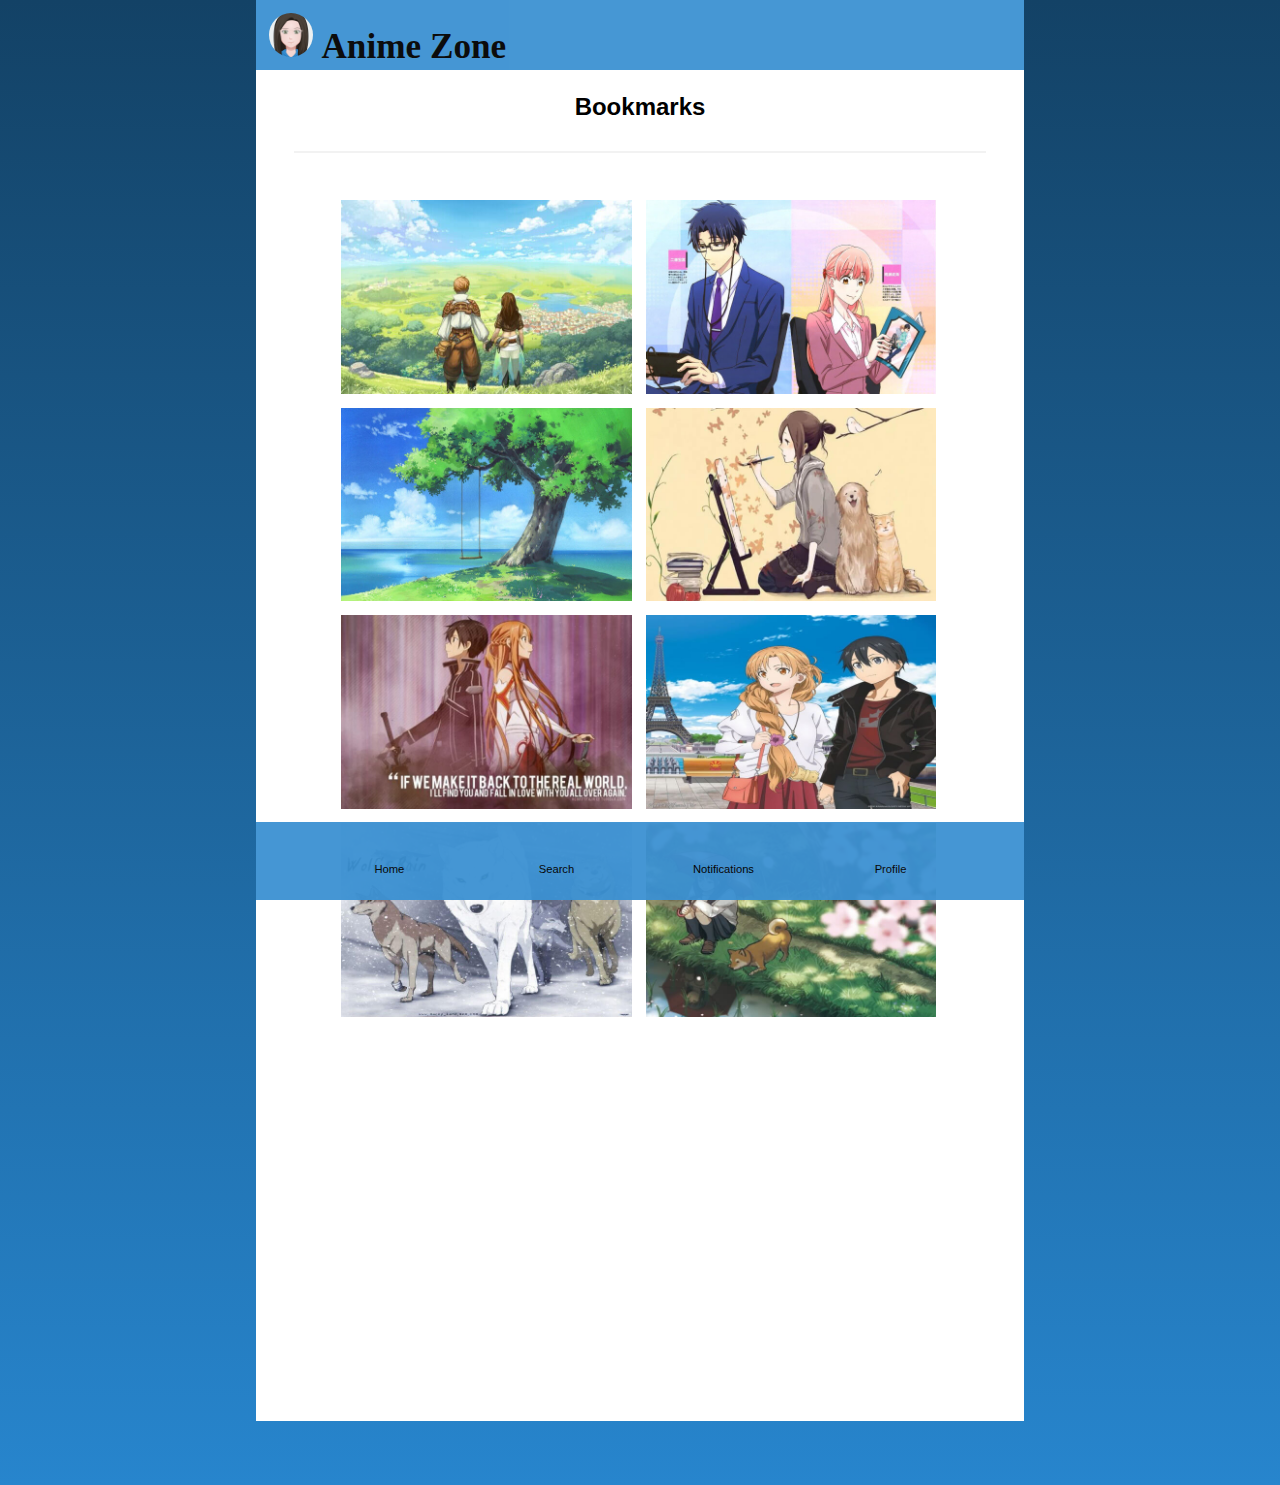
<file: bookmark.html>
<!DOCTYPE html>
<html lang="en" dir="ltr">
  <head>
    <meta charset="utf-8" />
    <title>Anime Zone</title>
    <meta name="viewport" content="width=device-width, initial-scale=1">
    <meta name="Bookmark page" content="Users can bookmark content for later.">
    <!--Address Bar Theme Color-->
    <meta name="theme-color" content="#2785CD" />
    <link rel="stylesheet" type="text/css" href="styles/main.css">
    <link rel="stylesheet" type="text/css" href="styles/lightbox.css">
    <link rel="manifest" href="/manifest.json">
    <!--Favicon-->
    <link rel="shortcut icon" type="image/png" href="images/sitelogo.png">
    <!--Roboto and Oswald web fonts via Google Fonts-->
    <link href="https://fonts.googleapis.com/css?family=Oswald:700|Roboto&display=swap" rel="stylesheet">
    <!--Font Awesome Icons kit code link-->
    <script src="https://kit.fontawesome.com/be64fca70a.js" crossorigin="anonymous"></script>
  </head>
  <!--Bookmark body section-->
  <body>
      <div id="wrapper">
        <!--Bookmark header section-->
        <header>
          <a href="index.html" aria-label="Site logo">
            <img id="logo" src="images/sitelogo.png" alt="Home"></a>
          <h1>Anime Zone</h1>
        </header>
        <!--Bookmark saved content-->
        <main id="bookmarkPage">
          <h2 class="book">Bookmarks</h2>
          <hr>
          <!--Image grid on Bookmark page-->
          <div class="bookmark">
            <div class="bookColumn">
              <a href="images/couple.jpg" aria-label="Anime couple" data-lightbox="bookmarkImgs" data-title="Anime Couple">
                <img src="images/couple.jpg" alt="Anime couple">
              </a>
              <a href="images/otaku.jpg" aria-label="Wotakoi" data-lightbox="bookmarkImgs" data-title="Wotakoi: Love Is Hard for Otaku">
                <img src="images/otaku.jpg" alt="Wotakoi: Love Is Hard for Otaku">
              </a>
              <a href="images/tree.jpg" aria-label="Tree next to water" data-lightbox="bookmarkImgs" data-title="Tree">
                <img src="images/tree.jpg" alt="Tree next to water">
              </a>
              <a href="images/girl_art.jpg" aria-label="Girl with pets" data-lightbox="bookmarkImgs" data-title="Girl with Pets">
                <img src="images/girl_art.jpg" alt="Anime girl with pets">
              </a>
              <a href="images/asuna_kirito.jpg" aria-label="Asuna and Kirito" data-lightbox="bookmarkImgs" data-title="Asuna and Kirito">
                <img src="images/asuna_kirito.jpg" alt="Asuna and Kirito">
              </a>
              <a href="images/asuna_kirito2.jpg" aria-label="Asuna and Kirito in Paris" data-lightbox="bookmarkImgs" data-title="Asuna and Kirito in Paris">
                <img src="images/asuna_kirito2.jpg" alt="Asuna and Kirito in Paris">
              </a>
              <a href="images/wolfrain.jpg" aria-label="Wolf's Rain" data-lightbox="bookmarkImgs" data-title="Wolf's Rain">
                <img src="images/wolfrain.jpg" alt="Wolf's Rain">
              </a>
              <a href="images/girlwithdog.jpg" aria-label="Girl with dog" data-lightbox="bookmarkImgs" data-title="Girl with Dog">
                <img src="images/girlwithdog.jpg" alt="Girl with dog">
              </a>
              <!--Video element-->
              <div class="iframe-container">
                <iframe class="bookVideo" src="https://www.youtube.com/embed/2vn5AhBs11A"
            allow="accelerometer; autoplay; encrypted-media; gyroscope; picture-in-picture"></iframe>
              </div>
            </div>
          </div>
        </main>
        <!--Icon navigation menu on Bookmark page-->
        <ul>
          <li><a class="navBtn" href="index.html"><i class="fas fa-home fa-lg"></i><br>Home</a></li>
          <li><a class="navBtn" href="search.html"><i class="fas fa-search fa-lg"></i><br>Search</a></li>
          <li><a class="navBtn" href="notifications.html"><i class="far fa-bell fa-lg"></i><br>Notifications</a></li>
          <li><a class="navBtn" href="profile1.html"><i class="far fa-user fa-lg"></i><br>Profile</a></li>
        </ul>
      </div>
    <!--External lightbox script file-->
    <script src="scripts/lightbox-plus-jquery.js"></script>
  </body>
</html>
</file>
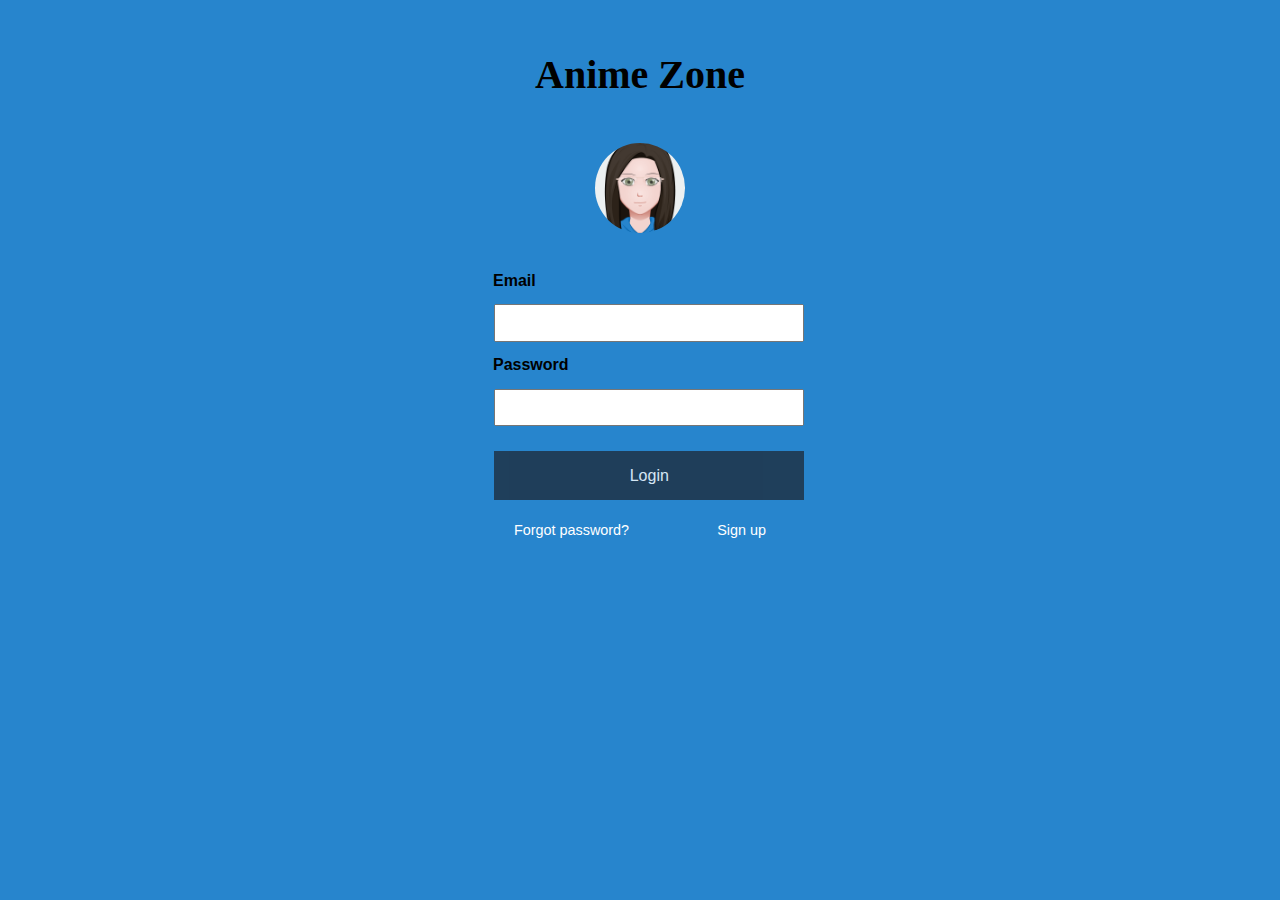
<file: login.html>
<!DOCTYPE html>
<html lang="en" dir="ltr">
  <head>
    <meta charset="utf-8" />
    <title>Anime Zone</title>
    <meta name="viewport" content="width=device-width, initial-scale=1">
    <meta name="Login page" content="Sign up for a free user account on Anime Zone.">
    <link rel="stylesheet" type="text/css" href="styles/main.css">
    <link rel="manifest" href="/manifest.json">
    <!--Favicon-->
    <link rel="shortcut icon" type="image/png" href="images/sitelogo.png">
    <!--Roboto and Oswald web fonts via Google Fonts-->
    <link href="https://fonts.googleapis.com/css?family=Oswald:700|Roboto&display=swap" rel="stylesheet">
  </head>
  <!--Header Section within Body-->
  <body class="logIn">
  <div id="wrap">
  <header>
  </header>
  <!--Login Page Title and logo-->
  <main>
      <div id="log">
        <h2 class="login-title">Anime Zone</h2>
          <img id="logo1" src="images/sitelogo.png" alt="Home">
        <!--Login Page Form-->
        <form method="get" class="loginForm" action="index.html">
          <label for="myEmail">Email</label>
          <input type="email" name="myEmail" id="myEmail" required>
          <label for="myPass">Password</label>
          <input type="password" name="myPass" id="myPass" required>
          <input type="submit" value="Login">
          <a href="#" class="login-btn1" aria-label="Forgot password?">Forgot password?</a>
          <a href="#" class="login-btn2" aria-label="Sign up">Sign up</a>
        </form>
      </div>
    </main>
    </div>
  </body>
</html>
</file>
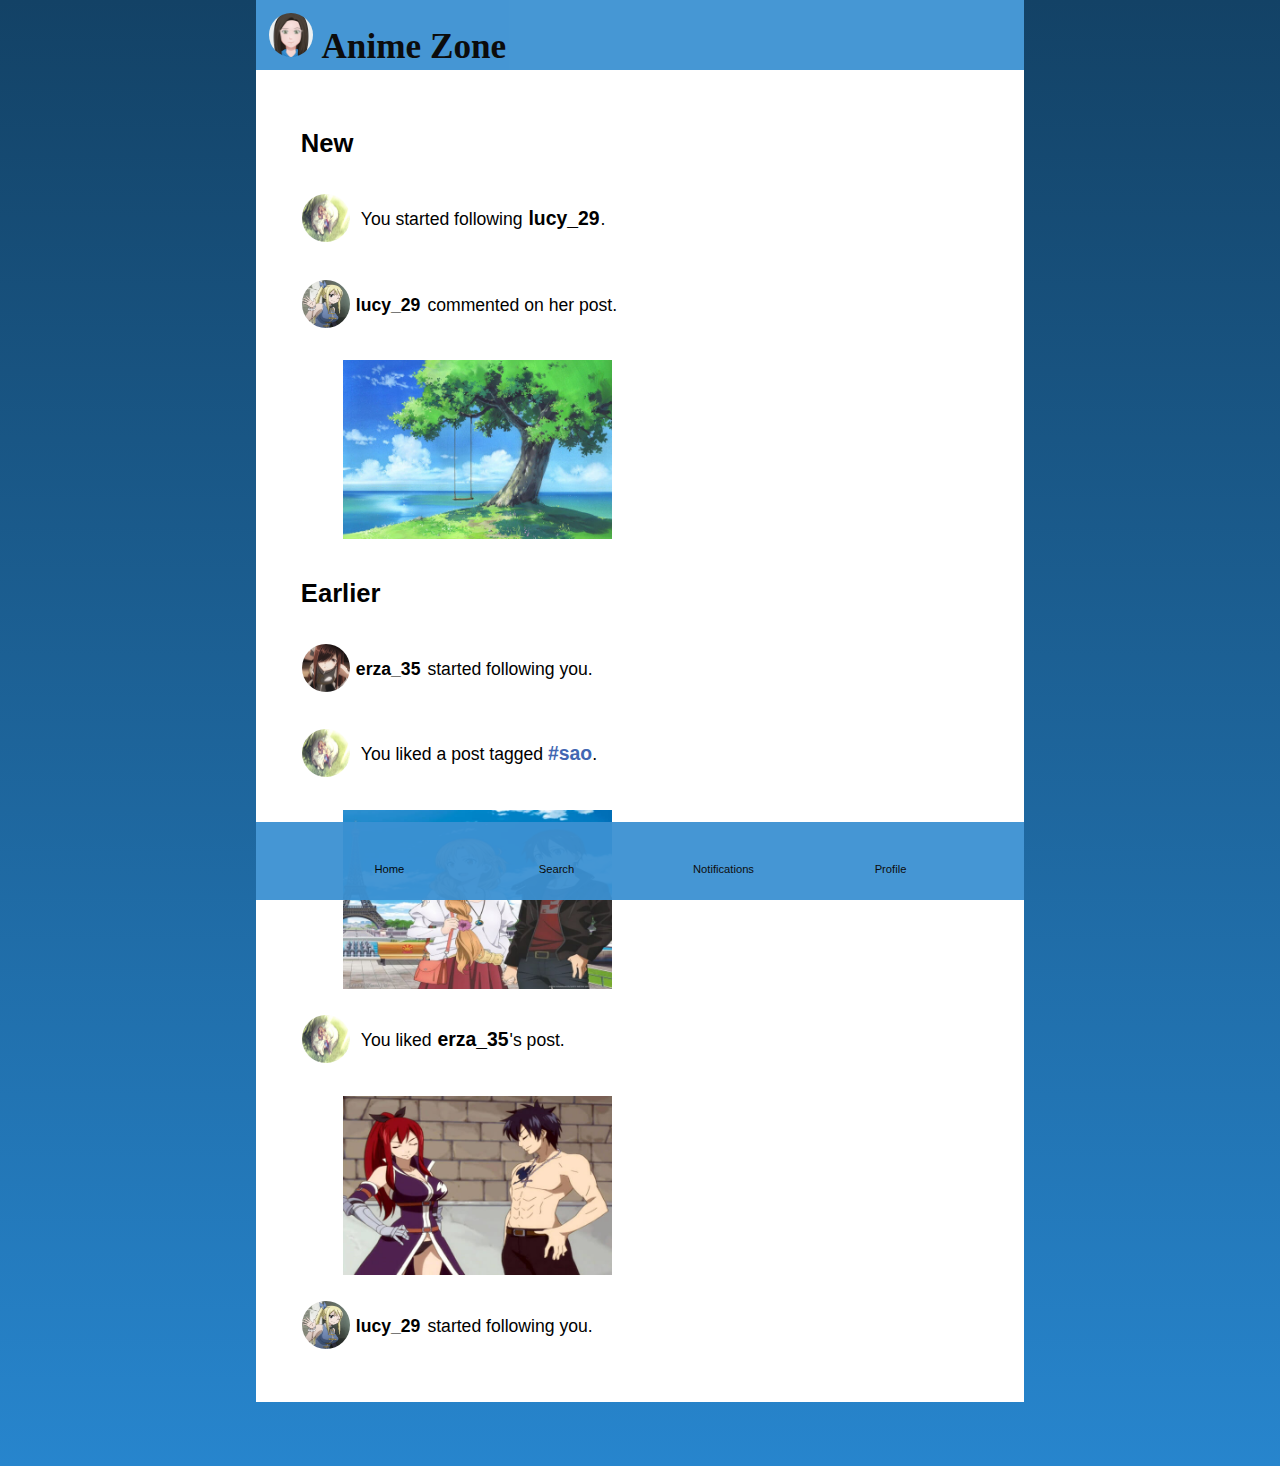
<file: notifications.html>
<!DOCTYPE html>
<html lang="en" dir="ltr">
  <head>
    <meta charset="utf-8" />
    <title>Anime Zone</title>
    <meta name="viewport" content="width=device-width, initial-scale=1">
    <meta name="Notifications page" content="Notifications for user activity.">
    <!--Address Bar Theme Color-->
    <meta name="theme-color" content="#2785CD" />
    <link rel="stylesheet" type="text/css" href="styles/main.css">
    <link rel="manifest" href="/manifest.json">
    <!--Favicon-->
    <link rel="shortcut icon" type="image/png" href="images/sitelogo.png">
    <!--Roboto and Oswald web fonts via Google Fonts-->
    <link href="https://fonts.googleapis.com/css?family=Oswald:700|Roboto&display=swap" rel="stylesheet">
    <!--Font Awesome Icons kit code link-->
    <script src="https://kit.fontawesome.com/be64fca70a.js" crossorigin="anonymous"></script>
  </head>
  <!--Notifications page body section-->
  <body>
      <div id="wrapper">
        <!--Notifications page header section-->
        <header>
          <a href="index.html" aria-label="Site logo">
            <img id="logo" src="images/sitelogo.png" alt="Home"></a>
          <h1>Anime Zone</h1>
        </header>
        <!--Notifications page for user activity-->
        <main id="notifyPage">
          <!--New user activity-->
          <h2>New</h2><br>
          <a href="profile1.html" aria-label="anime_mama">
            <img class="avatarNotif" src="images/wolfgirl.jpg" alt="user anime_mama"></a>
          <p>You started following <a href="profile3.html" class="avtrLink">lucy_29</a>.</p>
          <br>
          <a href="profile3.html" aria-label="lucy_29">
            <img class="avatarNotif" src="images/lucy.jpg" alt="user lucy_29"></a>
          <a href="profile3.html" class="avtrLink" aria-label="lucy_29">lucy_29</a><p>commented on her post.</p>
          <br>
          <a href="profile3.html" aria-label="Tree">
            <img class="profileImgs" src="images/tree.jpg" alt="Tree"></a>
          <br>
          <!--Earlier user activity-->
          <h2>Earlier</h2><br>
          <a href="profile2.html" aria-label="erza_35">
            <img class="avatarNotif" src="images/erza.jpg" alt="user erza_35"></a>
          <a href="profile2.html" class="avtrLink" aria-label="erza_35">erza_35 </a><p>started following you.</p><br>
          <a href="profile1.html" aria-label="anime_mama">
            <img class="avatarNotif" src="images/wolfgirl.jpg" alt="user anime_mama"></a>
          <p>You liked a post tagged <a href="search.html" class="hashLink" aria-label="Hashtag sao">#sao</a>.</p><br>
          <a href="profile1.html" aria-label="anime_mama">
            <img class="profileImgs" src="images/asuna_kirito2.jpg" alt="Sword Art
            Online anime"></a>
          <br>
          <a href="profile1.html" aria-label="anime_mama">
           <img class="avatarNotif" src="images/wolfgirl.jpg" alt="user anime_mama"></a>
          <p>You liked <a href="profile2.html" class="avtrLink" aria-label="erza_35">erza_35</a>'s post.</p>
          <br>
          <a href="profile2.html" aria-label="erza_35">
            <img class="profileImgs" src="images/erza_gray.jpg" alt="Erza and Gray"></a>
          <br>
          <a href="profile3.html" aria-label="lucy_29">
            <img class="avatarNotif" src="images/lucy.jpg" alt="Lucy"></a>
          <a href="profile3.html" class="avtrLink" aria-label="lucy_29">lucy_29</a><p>started following you.</p>
        </main>
          <!--Icon navigation menu on notifications page-->
          <ul>
            <li><a class="navBtn" href="index.html"><i class="fas fa-home fa-lg"></i><br>Home</a></li>
            <li><a class="navBtn" href="search.html"><i class="fas fa-search fa-lg"></i><br>Search</a></li>
            <li><a class="navBtn" href="notifications.html"><i class="fas fa-bell fa-lg"></i><br>Notifications</a></li>
            <li><a class="navBtn" href="profile1.html"><i class="far fa-user fa-lg"></i><br>Profile</a></li>
          </ul>
      </div>
  </body>
</html>
</file>
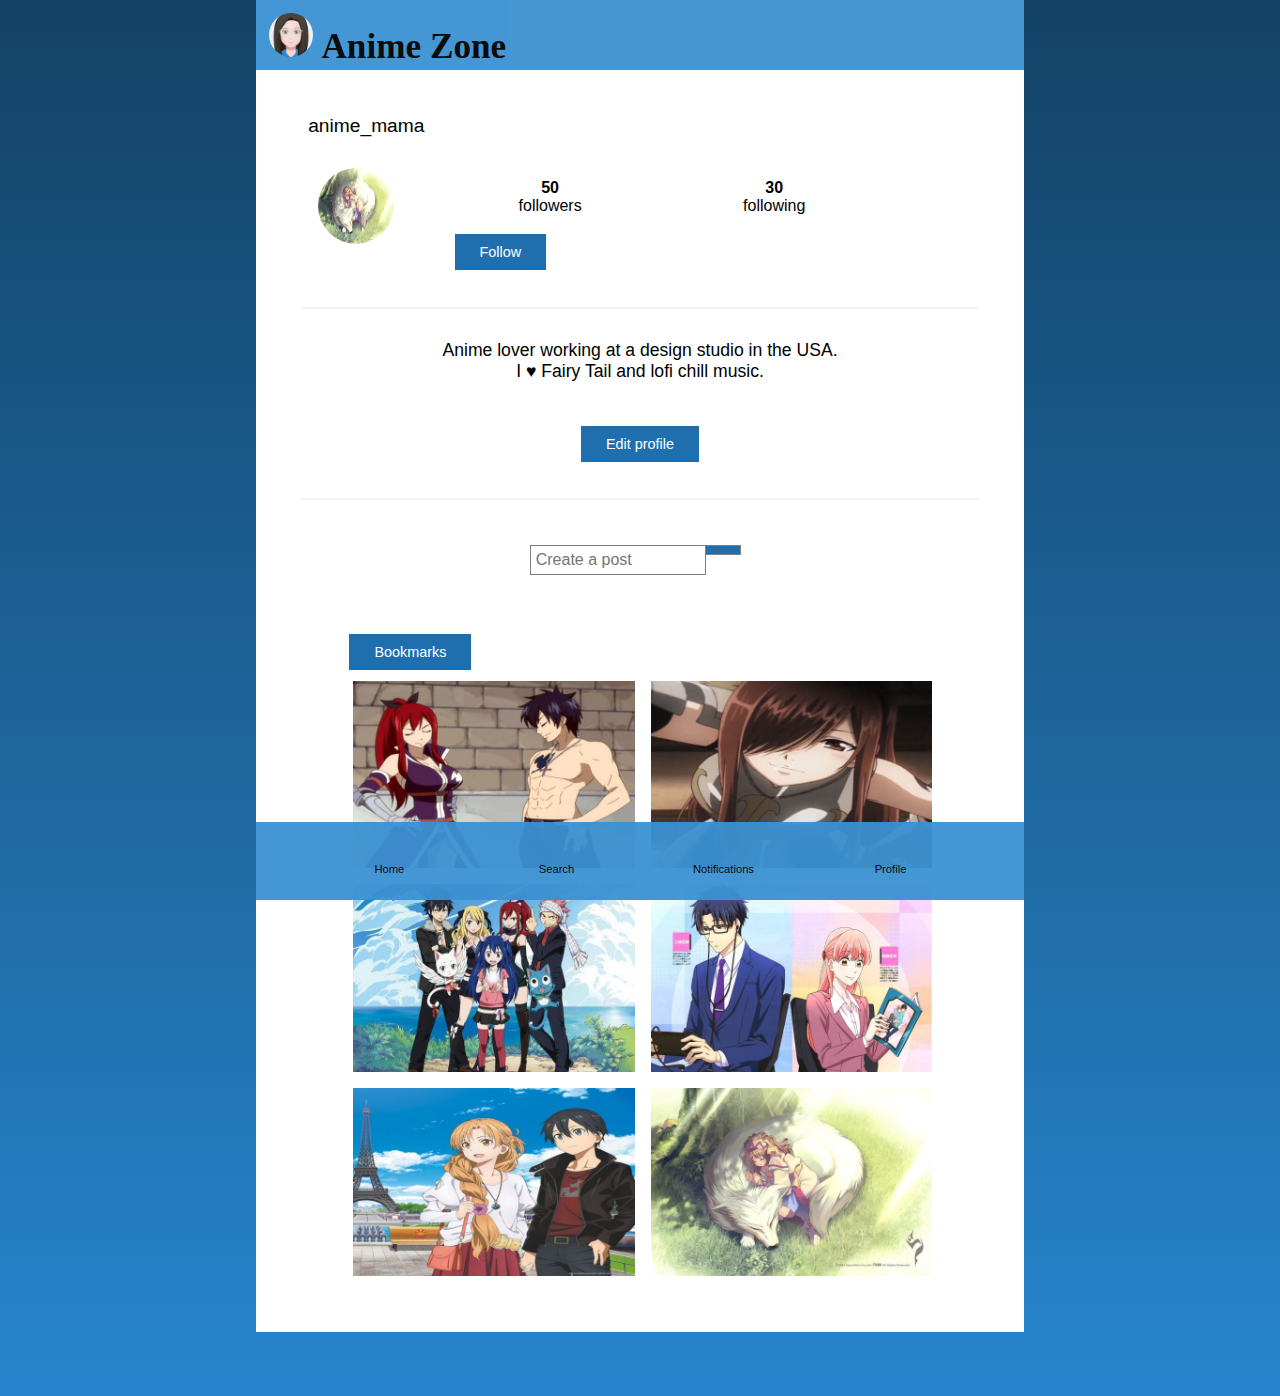
<file: profile1.html>
<!DOCTYPE html>
<html lang="en" dir="ltr">
  <head>
    <meta charset="utf-8" />
    <title>Anime Zone</title>
    <meta name="viewport" content="width=device-width, initial-scale=1">
    <meta name="Profile 1" content="anime_mama's profile page on Anime Zone.">
    <!--Address Bar Theme Color-->
    <meta name="theme-color" content="#2785CD" />
    <link rel="stylesheet" type="text/css" href="styles/main.css">
    <link rel="stylesheet" type="text/css" href="styles/lightbox.css">
    <link rel="manifest" href="/manifest.json">
    <!--Favicon-->
    <link rel="shortcut icon" type="image/png" href="images/sitelogo.png">
    <!--Roboto and Oswald web fonts via Google Fonts-->
    <link href="https://fonts.googleapis.com/css?family=Oswald:700|Roboto&display=swap" rel="stylesheet">
    <!--Font Awesome Icons kit code link-->
    <script src="https://kit.fontawesome.com/be64fca70a.js" crossorigin="anonymous"></script>
  </head>
  <!--Profile 1 page body section-->
  <body>
      <div id="wrapper">
    <!--Profile 1 page header section-->
    <header>
      <a href="index.html" aria-label="Site logo">
        <img id="logo" src="images/sitelogo.png" alt="Home"></a>
        <h1>Anime Zone</h1>
    </header>
    <!--Profile 1 user content-->
    <main id="profilePage">
      <p class="profileP">anime_mama</p><br>
      <img src="images/wolfgirl.jpg" alt="user anime_mama" class="profilePic">
      <p class="follow"><strong>50</strong><br>followers</p>
      <p class="follow"><strong>30</strong><br>following</p>
      <a href="profile1.html" class="followMe" aria-label="Follow">Follow</a>
      <hr>
      <!--Profile 1 short bio and edit profile button-->
      <p class="bio">Anime lover working at a design studio in the USA.<br>I &hearts; Fairy Tail and lofi chill music.</p><br>
      <a href="settings1.html" class="editProfile" aria-label="Edit profile">Edit profile</a><br>
      <hr>
      <!--Create a post via profile page-->
      <div class="myPost">
        <form method="get" class="btnForm" action="profile1.html">
          <input type="text" placeholder="Create a post">
          <button type="submit"><i aria-hidden="true" class="fas fa-plus-circle"></i></button>
        </form>
      </div><br>
      <!--Button to Bookmark page-->
      <a href="bookmark.html" class="bookmark" aria-label="Bookmark">Bookmarks</a>
      <!--Image grid on profile 1 page-->
      <div class="profileGrid">
        <div class="profileColumn">
          <a href="images/erza_gray.jpg" aria-label="Erza and Gray" data-lightbox="profileImgs" data-title="Erza and Gray">
            <img src="images/erza_gray.jpg" alt="Erza and Gray">
          </a>
          <a href="images/erza.jpg" aria-label="Erza" data-lightbox="profileImgs" data-title="Erza">
            <img src="images/erza.jpg" alt="Erza">
          </a>
          <a href="images/fairytail.jpg" aria-label="Fairy Tail" data-lightbox="profileImgs" data-title="Fairy Tail">
            <img src="images/fairytail.jpg" alt="Fairy Tail">
          </a>
          <a href="images/otaku.jpg" aria-label="Wotakoi anime" data-lightbox="profileImgs" data-title="Wotakoi: Love Is Hard for Otaku">
            <img src="images/otaku.jpg" alt="Wotakoi: Love Is Hard for Otaku">
          </a>
          <a href="images/asuna_kirito2.jpg" aria-label="Asuna and Kirito" data-lightbox="profileImgs" data-title="Asuna and Kirito">
            <img src="images/asuna_kirito2.jpg" alt="Asuna and Kirito">
          </a>
          <a href="images/wolfgirl.jpg" aria-label="Wolf girl" data-lightbox="profileImgs" data-title="Wolf Girl">
            <img src="images/wolfgirl.jpg" alt="Wolf girl">
          </a>
        </div>
      </div>
    </main>
    <!--Icon navigation menu on Profile 1 page-->
      <ul>
        <li><a class="navBtn" href="index.html"><i class="fas fa-home fa-lg"></i><br>Home</a></li>
        <li><a class="navBtn" href="search.html"><i class="fas fa-search fa-lg"></i><br>Search</a></li>
        <li><a class="navBtn" href="notifications.html"><i class="far fa-bell fa-lg"></i><br>Notifications</a></li>
        <li><a class="navBtn" href="profile1.html"><i class="fas fa-user fa-lg"></i><br>Profile</a></li>
      </ul>
    </div>
    <!--External lightbox script file-->
    <script src="scripts/lightbox-plus-jquery.js"></script>
  </body>
</html>
</file>
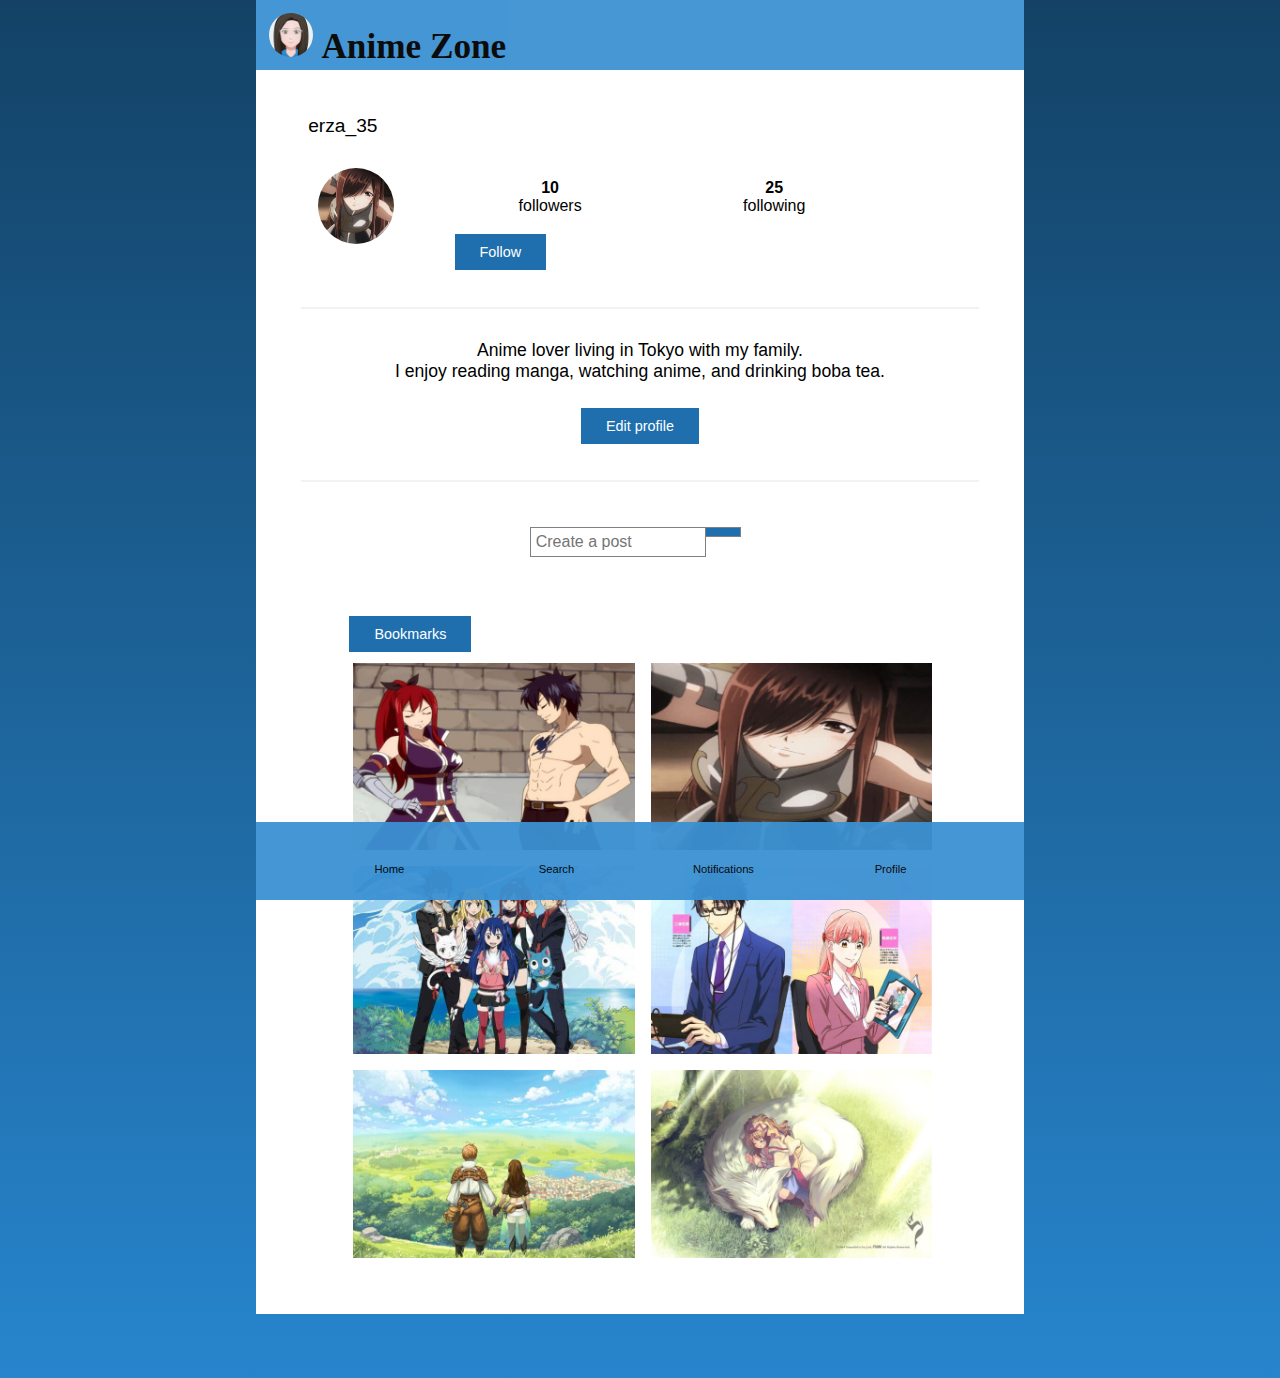
<file: profile2.html>
<!DOCTYPE html>
<html lang="en">
  <head>
    <meta charset="utf-8" />
    <title>Anime Zone</title>
    <meta name="viewport" content="width=device-width, initial-scale=1">
    <meta name="Profile 2" content="erza_35's profile page on Anime Zone.">
    <!--Address Bar Theme Color-->
    <meta name="theme-color" content="#2785CD" />
    <link rel="stylesheet" type="text/css" href="styles/main.css">
    <link rel="stylesheet" type="text/css" href="styles/lightbox.css">
    <link rel="manifest" href="/manifest.json">
    <!--Favicon-->
    <link rel="shortcut icon" type="image/png" href="images/sitelogo.png">
    <!--Roboto and Oswald web fonts via Google Fonts-->
    <link href="https://fonts.googleapis.com/css?family=Oswald:700|Roboto&display=swap" rel="stylesheet">
    <!--Font Awesome Icons kit code link-->
    <script src="https://kit.fontawesome.com/be64fca70a.js" crossorigin="anonymous"></script>
  </head>
  <!--Profile 2 page body section-->
  <body>
      <div id="wrapper">
        <!--Profile 2 page header section-->
        <header>
          <a href="index.html" aria-label="Site logo">
            <img id="logo" src="images/sitelogo.png" alt="Home"></a>
          <h1>Anime Zone</h1>
        </header>
        <!--Profile 2 user content-->
        <main id="profilePage">
          <p class="profileP">erza_35</p><br>
          <img src="images/erza.jpg" alt="user erza_35" class="profilePic">
          <p class="follow"><strong>10</strong><br>followers</p>
          <p class="follow"><strong>25</strong><br>following</p>
          <a href="profile2.html" class="followMe" aria-label="Follow">Follow</a>
          <hr>
          <!--Profile 2 short bio and edit profile button-->
          <p class="bio">Anime lover living in Tokyo with my family.<br>
            I enjoy reading manga, watching anime,
            and drinking boba tea.</p>
          <a href="settings2.html" class="editProfile" aria-label="Edit profile">Edit profile</a>
          <hr>
          <!--Create a new post via profile page 2-->
          <div class="myPost">
            <form method="get" class="btnForm">
              <input type="text" placeholder="Create a post">
              <button type="submit"><i aria-hidden="true" class="fas fa-plus-circle"></i></button>
            </form>
          </div><br>
          <!--Button to Bookmark page-->
          <a href="bookmark.html" class="bookmark" aria-label="Bookmark">Bookmarks</a>
          <!--Image grid on profile 2 page-->
          <div class="profileGrid">
            <div class="profileColumn">
              <a href="images/erza_gray.jpg" aria-label="Erza and Gray" data-lightbox="profileImgs" data-title="Erza and Gray">
                <img src="images/erza_gray.jpg" alt="Erza and Gray">
              </a>
              <a href="images/erza.jpg" aria-label="Erza" data-lightbox="profileImgs" data-title="Erza">
                <img src="images/erza.jpg" alt="Erza">
              </a>
              <a href="images/fairytail.jpg" aria-label="Fairy Tail" data-lightbox="profileImgs" data-title="Fairy Tail">
                <img src="images/fairytail.jpg" alt="Fairy Tail">
              </a>
              <a href="images/otaku.jpg" aria-label="Wotokoi" data-lightbox="profileImgs" data-title="Wotakoi: Love Is Hard for Otaku">
                <img src="images/otaku.jpg" alt="Wotakoi: Love Is Hard for Otaku">
              </a>
              <a href="images/couple.jpg" aria-label="Anime couple" data-lightbox="profileImgs" data-title="Anime Couple">
                <img src="images/couple.jpg" alt="Anime couple">
              </a>
              <a href="images/wolfgirl.jpg" aria-label="Wolf girl" data-lightbox="profileImgs" data-title="Wolf Girl">
                <img src="images/wolfgirl.jpg" alt="Wolf girl">
              </a>
            </div>
          </div>
        </main>
        <!--Icon navigation menu on Profile 2 page-->
        <ul>
          <li><a class="navBtn" href="index.html"><i class="fas fa-home fa-lg"></i><br>Home</a></li>
          <li><a class="navBtn" href="search.html"><i class="fas fa-search fa-lg"></i><br>Search</a></li>
          <li><a class="navBtn" href="notifications.html"><i class="far fa-bell fa-lg"></i><br>Notifications</a></li>
          <li><a class="navBtn" href="profile1.html"><i class="fas fa-user fa-lg"></i><br>Profile</a></li>
        </ul>
      </div>
    <!--External lightbox script file-->
    <script src="scripts/lightbox-plus-jquery.js"></script>
  </body>
</html>
</file>
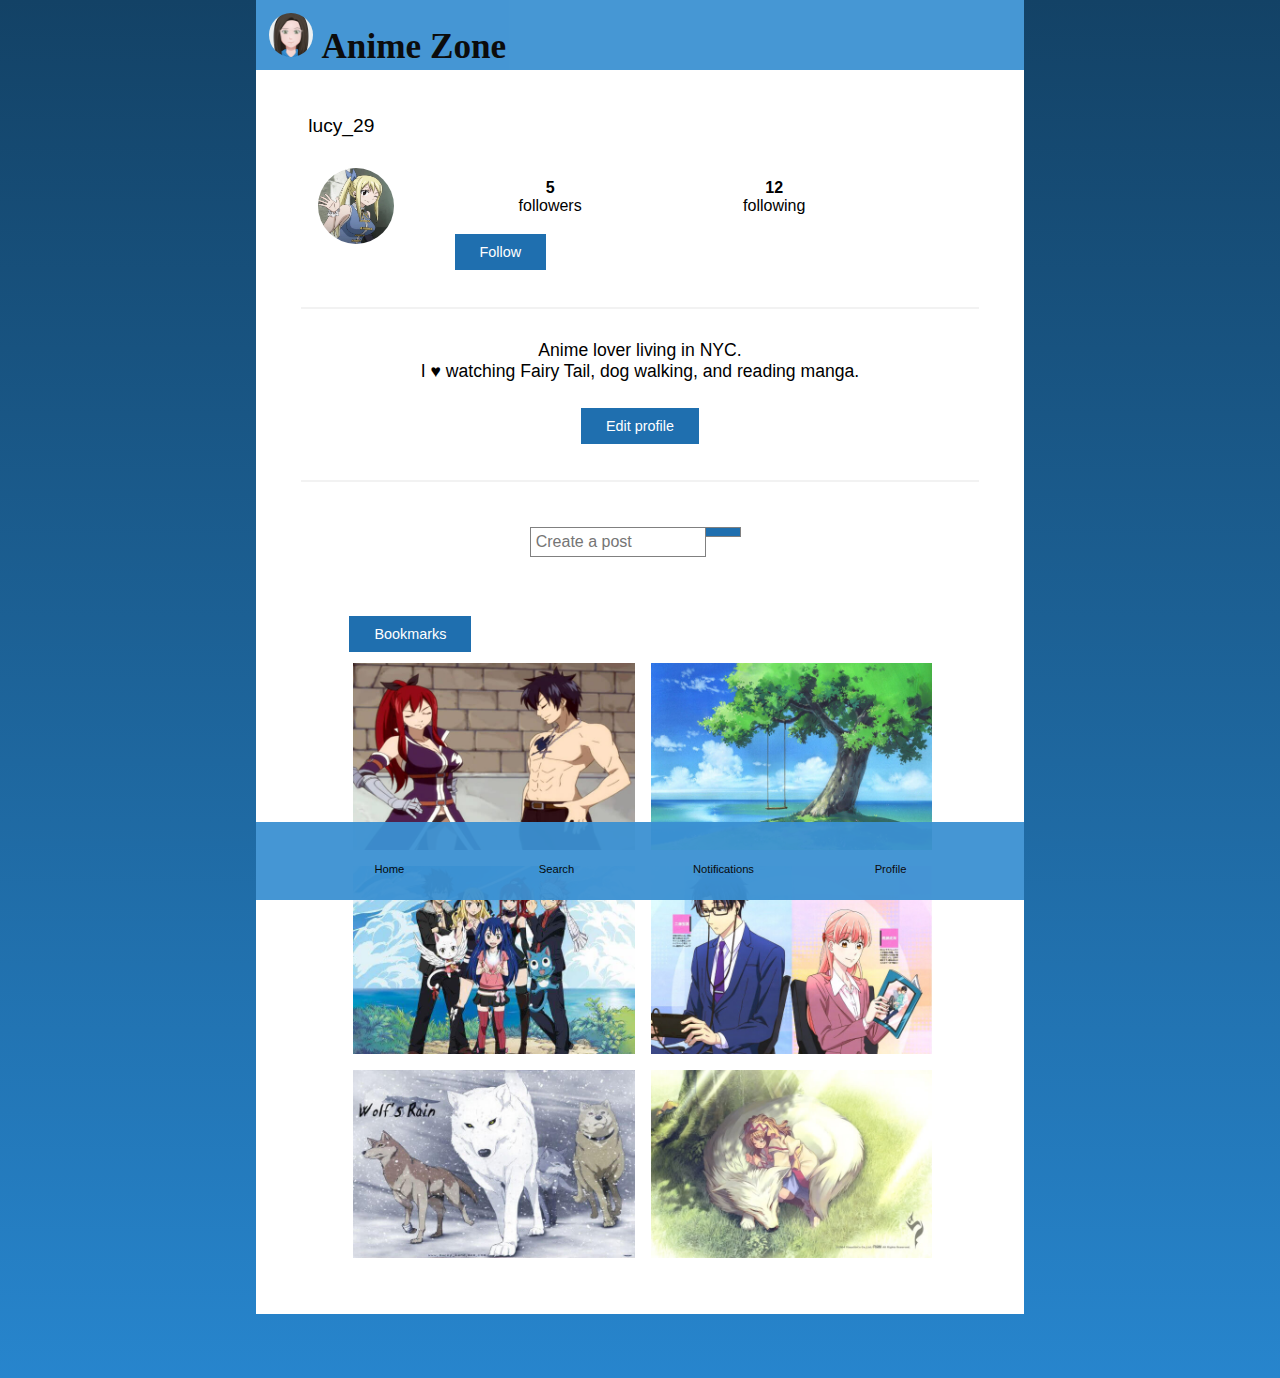
<file: profile3.html>
<!DOCTYPE html>
<html lang="en">
  <head>
    <meta charset="utf-8" />
    <title>Anime Zone</title>
    <meta name="viewport" content="width=device-width, initial-scale=1">
    <meta name="Profile 3" content="lucy_29's profile page on Anime Zone.">
    <!--Address Bar Theme Color-->
    <meta name="theme-color" content="#2785CD" />
    <link rel="stylesheet" type="text/css" href="styles/main.css">
    <link rel="stylesheet" type="text/css" href="styles/lightbox.css">
    <link rel="manifest" href="/manifest.json">
    <!--Favicon-->
    <link rel="shortcut icon" type="image/png" href="images/sitelogo.png">
    <!--Roboto and Oswald web fonts via Google Fonts-->
    <link href="https://fonts.googleapis.com/css?family=Oswald:700|Roboto&display=swap" rel="stylesheet">
    <!--Font Awesome Icons kit code link-->
    <script src="https://kit.fontawesome.com/be64fca70a.js" crossorigin="anonymous"></script>
  </head>
  <!--Profile 3 body section-->
  <body>
      <div id="wrapper">
        <!--Profile 3 page header section-->
        <header>
          <a href="index.html" aria-label="Site logo">
            <img id="logo" src="images/sitelogo.png" alt="Home"></a>
          <h1>Anime Zone</h1>
        </header>
        <!--Profile 3 user content-->
        <main id="profilePage">
          <p class="profileP">lucy_29</p><br>
          <img src="images/lucy.jpg" alt="user lucy_29" class="profilePic">
          <p class="follow"><strong>5</strong><br>followers</p>
          <p class="follow"><strong>12</strong><br>following</p>
          <a href="profile3.html" class="followMe" aria-label="Follow">Follow</a>
          <hr>
          <!--Profile 3 short bio and edit profile button-->
          <p class="bio">Anime lover living in NYC.<br>I &hearts; watching Fairy Tail,
             dog walking, and reading manga.</p>
          <a href="settings3.html" class="editProfile" aria-label="Edit profile">Edit profile</a><br>
          <hr>
          <!--Create a new post via profile page 3-->
          <div class="myPost">
            <form method="get" class="btnForm">
              <input type="text" placeholder="Create a post">
              <button type="submit"><i aria-hidden="true" class="fas fa-plus-circle"></i></button>
            </form>
          </div><br>
          <!--Button to Bookmark page-->
          <a href="bookmark.html" class="bookmark" aria-label="Bookmark">Bookmarks</a>
          <!--Image grid on profile 3 page-->
          <div class="profileGrid">
            <div class="profileColumn">
              <a href="images/erza_gray.jpg" aria-label="Erza and Gray" data-lightbox="profileImgs" data-title="Erza and Gray">
                <img src="images/erza_gray.jpg" alt="Erza and Gray">
              </a>
              <a href="images/tree.jpg" aria-label="Tree next to water" data-lightbox="profileImgs" data-title="Tree">
                <img src="images/tree.jpg" alt="Tree">
              </a>
              <a href="images/fairytail.jpg" aria-label="Fairy Tail" data-lightbox="profileImgs" data-title="Fairy Tail">
                <img src="images/fairytail.jpg" alt="Fairy Tail">
              </a>
              <a href="images/otaku.jpg" aria-label="Wotakoi" data-lightbox="profileImgs" data-title="Wotakoi: Love Is Hard for Otaku">
                <img src="images/otaku.jpg" alt="Wotakoi: Love Is Hard for Otaku">
              </a>
              <a href="images/wolfrain.jpg" aria-label="Wolf's Rain" data-lightbox="profileImgs" data-title="Wolf's Rain">
                <img src="images/wolfrain.jpg" alt="Wolf's Rain">
              </a>
              <a href="images/wolfgirl.jpg" aria-label="Wolf girl" data-lightbox="profileImgs" data-title="Wolf Girl">
                <img src="images/wolfgirl.jpg" alt="Wolf girl">
              </a>
            </div>
          </div>
        </main>
        <!--Icon navigation menu on Profile 3 page-->
        <ul>
          <li><a class="navBtn" href="index.html"><i class="fas fa-home fa-lg"></i><br>Home</a></li>
          <li><a class="navBtn" href="search.html"><i class="fas fa-search fa-lg"></i><br>Search</a></li>
          <li><a class="navBtn" href="notifications.html"><i class="far fa-bell fa-lg"></i><br>Notifications</a></li>
          <li><a class="navBtn" href="profile1.html"><i class="fas fa-user fa-lg"></i><br>Profile</a></li>
        </ul>
      </div>
    <!--External lightbox script file-->
    <script src="scripts/lightbox-plus-jquery.js"></script>
  </body>
</html>
</file>
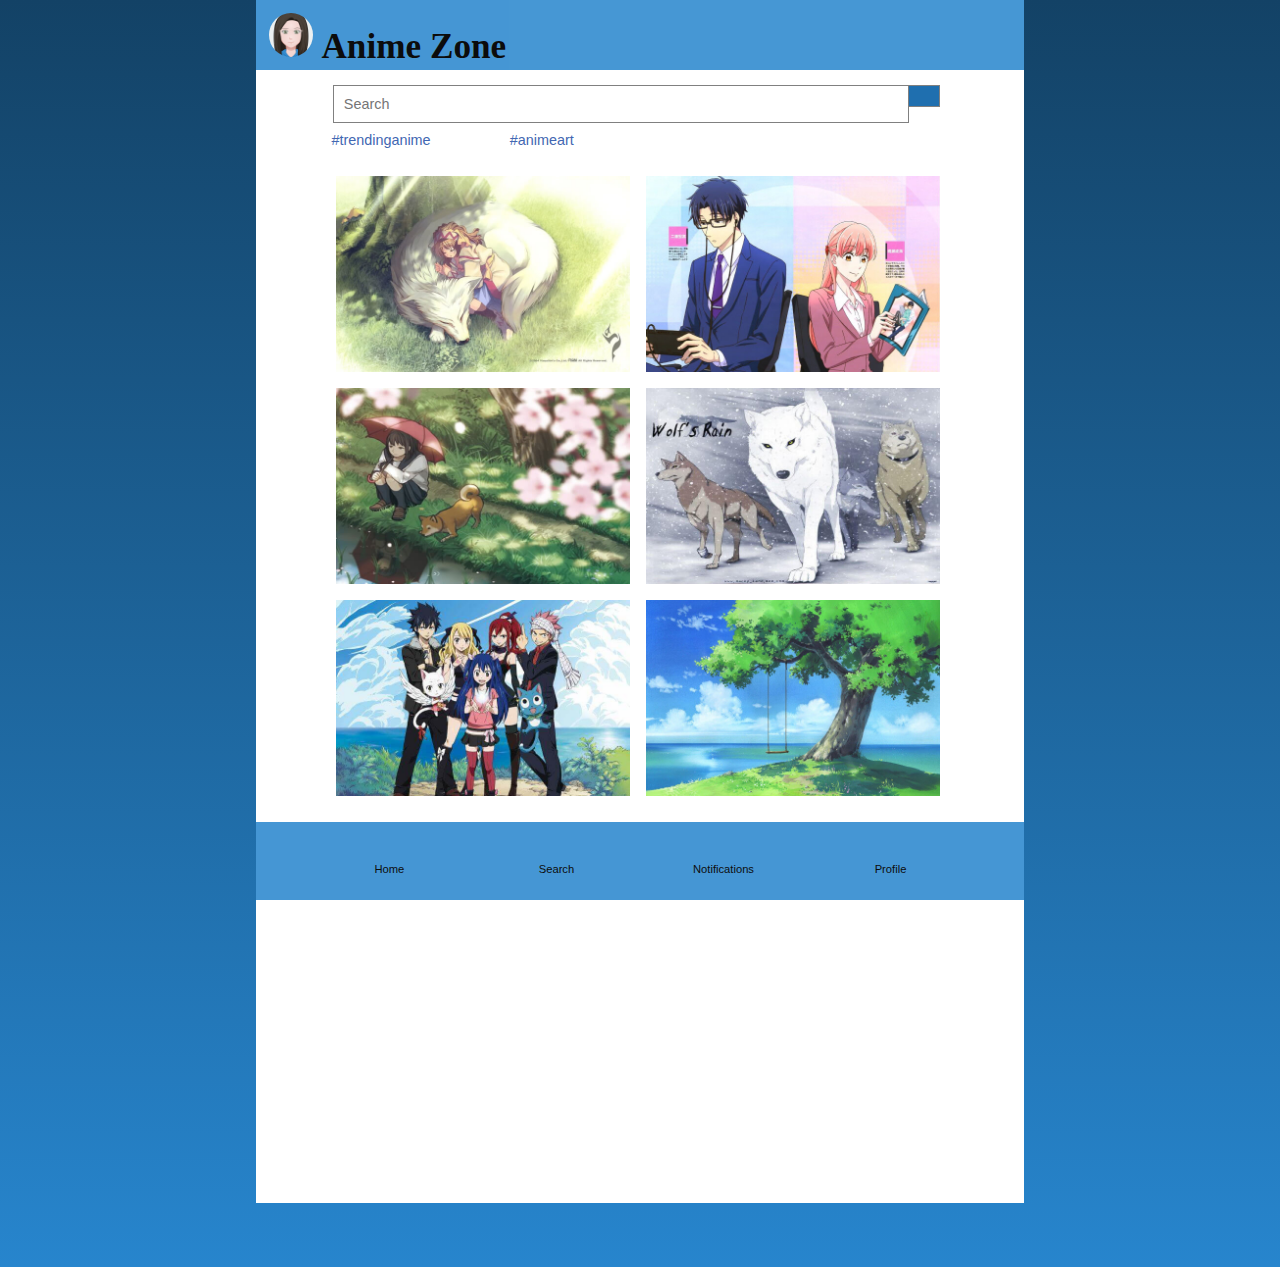
<file: search.html>
<!DOCTYPE html>
<html lang="en" dir="ltr">
  <head>
    <meta charset="utf-8" />
    <title>Anime Zone</title>
    <meta name="viewport" content="width=device-width, initial-scale=1">
    <meta name="Search page" content="Search for anime content.">
    <!--Address Bar Theme Color-->
    <meta name="theme-color" content="#2785CD" />
    <link rel="stylesheet" type="text/css" href="styles/main.css">
    <link rel="stylesheet" type="text/css" href="styles/lightbox.css">
    <link rel="manifest" href="/manifest.json">
    <!--Favicon-->
    <link rel="shortcut icon" type="image/png" href="images/sitelogo.png">
    <!--Roboto and Oswald web fonts via Google Fonts-->
    <link href="https://fonts.googleapis.com/css?family=Oswald:700|Roboto&display=swap" rel="stylesheet">
    <!--Font Awesome Icons kit code link-->
    <script src="https://kit.fontawesome.com/be64fca70a.js" crossorigin="anonymous"></script>
  </head>
  <!--Search page body section-->
  <body>
      <div id="wrapper">
        <!--Search page header section-->
        <header>
          <a href="index.html">
            <img id="logo" src="images/sitelogo.png" alt="Home"></a>
            <h1>Anime Zone</h1>
        </header>
        <!--Search box on search page-->
      <div class="search">
        <form method="get" class="searchBox">
        <input type="text" placeholder="Search">
        <button type="submit" class="searchBtn"><i aria-hidden="true" class="fas fa-search"></i></button>
        </form>
      </div>
    <!--Main content on search page-->
    <main id="searchPage">
      <!--Hashtags under search box-->
      <a class="hashtag2" href="search.html" aria-label="Hashtag trending anime">#trendinganime</a>
      <a class="hashtag2" href="search.html" aria-label="Hashtag anime art">#animeart</a>
      <!--Image grid on search page with lightbox-->
      <div class="imageGrid">
        <div class="imageColumn">
          <a href="images/wolfgirl.jpg" aria-label="Wolf girl" data-lightbox="searchImgs" data-title="Wolf Girl">
            <img src="images/wolfgirl.jpg" alt="Wolf girl">
          </a>
          <a href="images/otaku.jpg" aria-label="Wotakoi anime" data-lightbox="searchImgs" data-title="Wotakoi: Love Is Hard for Otaku">
            <img src="images/otaku.jpg" alt="Wotakoi: Love Is Hard for Otaku">
          </a>
          <a href="images/girlwithdog.jpg" aria-label="Girl with dog" data-lightbox="searchImgs" data-title="Girl with Dog">
            <img src="images/girlwithdog.jpg" alt="Girl with dog">
          </a>
          <a href="images/wolfrain.jpg" data-lightbox="searchImgs" data-title="Wolf's Rain">
            <img src="images/wolfrain.jpg" alt="Wolf's Rain">
          </a>
          <a href="images/fairytail.jpg" aria-label="Fairy Tail anime" data-lightbox="searchImgs" data-title="Fairy Tail">
            <img src="images/fairytail.jpg" alt="Fairy Tail">
          </a>
          <a href="images/tree.jpg" aria-label="Tree next to water" data-lightbox="searchImgs" data-title="Tree">
            <img src="images/tree.jpg" alt="Tree next to water">
          </a>
          <div class="iframe-container">
            <iframe class="searchVideo" src="https://www.youtube.com/embed/m4en7ZkhX8c" allow="accelerometer; autoplay; encrypted-media; gyroscope; picture-in-picture"></iframe>
          </div>
        </div>
      </div>
    </main>
      <!--Icon navigation menu on home page-->
      <ul>
        <li><a class="navBtn" href="index.html"><i class="fas fa-home fa-lg"></i><br>Home</a></li>
        <li><a class="navBtn" href="search.html"><i class="fas fa-search fa-lg"></i><br>Search</a></li>
        <li><a class="navBtn" href="notifications.html"><i class="far fa-bell fa-lg"></i><br>Notifications</a></li>
        <li><a class="navBtn" href="profile1.html"><i class="far fa-user fa-lg"></i><br>Profile</a></li>
      </ul>
    </div>
    <!--External main and lightbox script files-->
    <script src="scripts/main.js"></script>
    <script src="scripts/lightbox-plus-jquery.js"></script>
  </body>
</html>
</file>
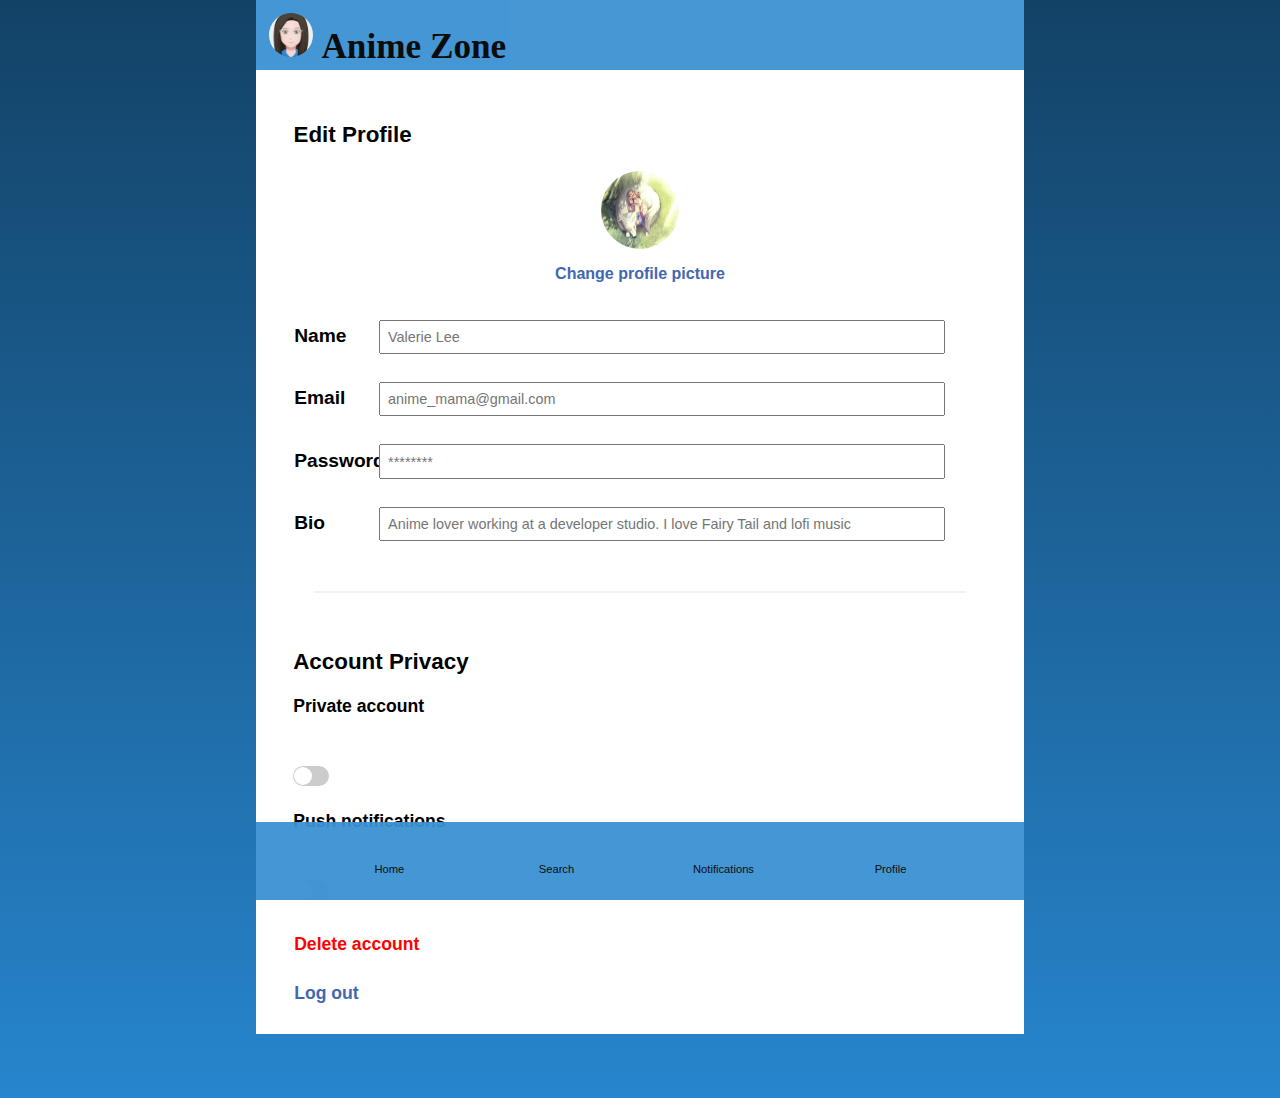
<file: settings1.html>
<!DOCTYPE html>
<html lang="en" dir="ltr">
  <head>
    <meta charset="utf-8" />
    <title>Anime Zone</title>
    <meta name="viewport" content="width=device-width, initial-scale=1">
    <meta name="Settings Page 1" content="Users edit their profile and privacy settings.">
    <!--Address Bar Theme Color-->
    <meta name="theme-color" content="#2785CD" />
    <link rel="stylesheet" type="text/css" href="styles/main.css">
    <link rel="manifest" href="/manifest.json">
    <!--Favicon-->
    <link rel="shortcut icon" type="image/png" href="images/sitelogo.png">
    <!--Roboto and Oswald web fonts via Google Fonts-->
    <link href="https://fonts.googleapis.com/css?family=Oswald:700|Roboto&display=swap" rel="stylesheet">
    <!--Font Awesome Icons kit code link-->
    <script src="https://kit.fontawesome.com/be64fca70a.js" crossorigin="anonymous"></script>
  </head>
  <!--Settings 1 body section-->
  <body>
      <div id="wrapper">
        <!--Settings 1 header section-->
        <header>
          <a href="index.html" aria-label="Site logo">
            <img id="logo" src="images/sitelogo.png" alt="Home"></a>
          <h1>Anime Zone</h1>
        </header>
        <!--Edit Profile on Settings 1 page-->
        <main id="settingPage">
          <h2 class="editP">Edit Profile</h2><br>
          <img src="images/wolfgirl.jpg" alt="user anime_mama" class="settingAvtr">
          <a href="settings1.html" class="changePic" aria-label="Change profile picture">Change profile picture</a>
          <!--Settings 1 Form-->
          <div id="settingsForm">
            <form method="get" class="setForm" action="settings1.html">
              <label for="myName">Name</label>
                <input type="text" name="myName" id="myName" placeholder="Valerie Lee">
              <br>
              <label for="myEmail">Email</label>
                <input type="email" name="myEmail" id="myEmail" placeholder="anime_mama@gmail.com">
              <br>
              <label for="myPass">Password</label>
                <input type="password" name="myPass" id="myPass" placeholder="********">
              <br>
              <label for="myBio">Bio</label>
                <input type="text" name="myBio" id="myBio" placeholder="Anime lover working at a developer studio. I love Fairy Tail and lofi music">
              <br>
              <hr>
              <!--Account Privacy Section-->
              <h2 class="editP">Account Privacy</h2>
              <br>
              <!--Toggle switches-->
              <label class="labelSwitch">Private account</label>
                <input type="checkbox" id="toggle1" class="checkbox">
              <label for="toggle1" class="switch"></label>
              <br>
              <label class="labelSwitch">Push notifications</label>
                <input type="checkbox" id="toggle2" class="checkbox">
              <label for="toggle2" class="switch"></label>
              <br>
              <a href="login.html" id="userAcct" aria-label="Delete account">Delete account</a>
              <br><br>
              <a href="login.html" id="logOut" aria-label="Log out">Log out</a>
            </form>
          </div>
        </main>
        <!--Icon navigation menu on Settings 1 page-->
        <ul>
          <li><a class="navBtn" href="index.html"><i class="fas fa-home fa-lg"></i><br>Home</a></li>
          <li><a class="navBtn" href="search.html"><i class="fas fa-search fa-lg"></i><br>Search</a></li>
          <li><a class="navBtn" href="notifications.html"><i class="far fa-bell fa-lg"></i><br>Notifications</a></li>
          <li><a class="navBtn" href="profile1.html"><i class="fas fa-user fa-lg"></i><br>Profile</a></li>
        </ul>
      </div>
    <!--External main script file-->
    <script src="scripts/main.js"></script>
  </body>
</html>
</file>
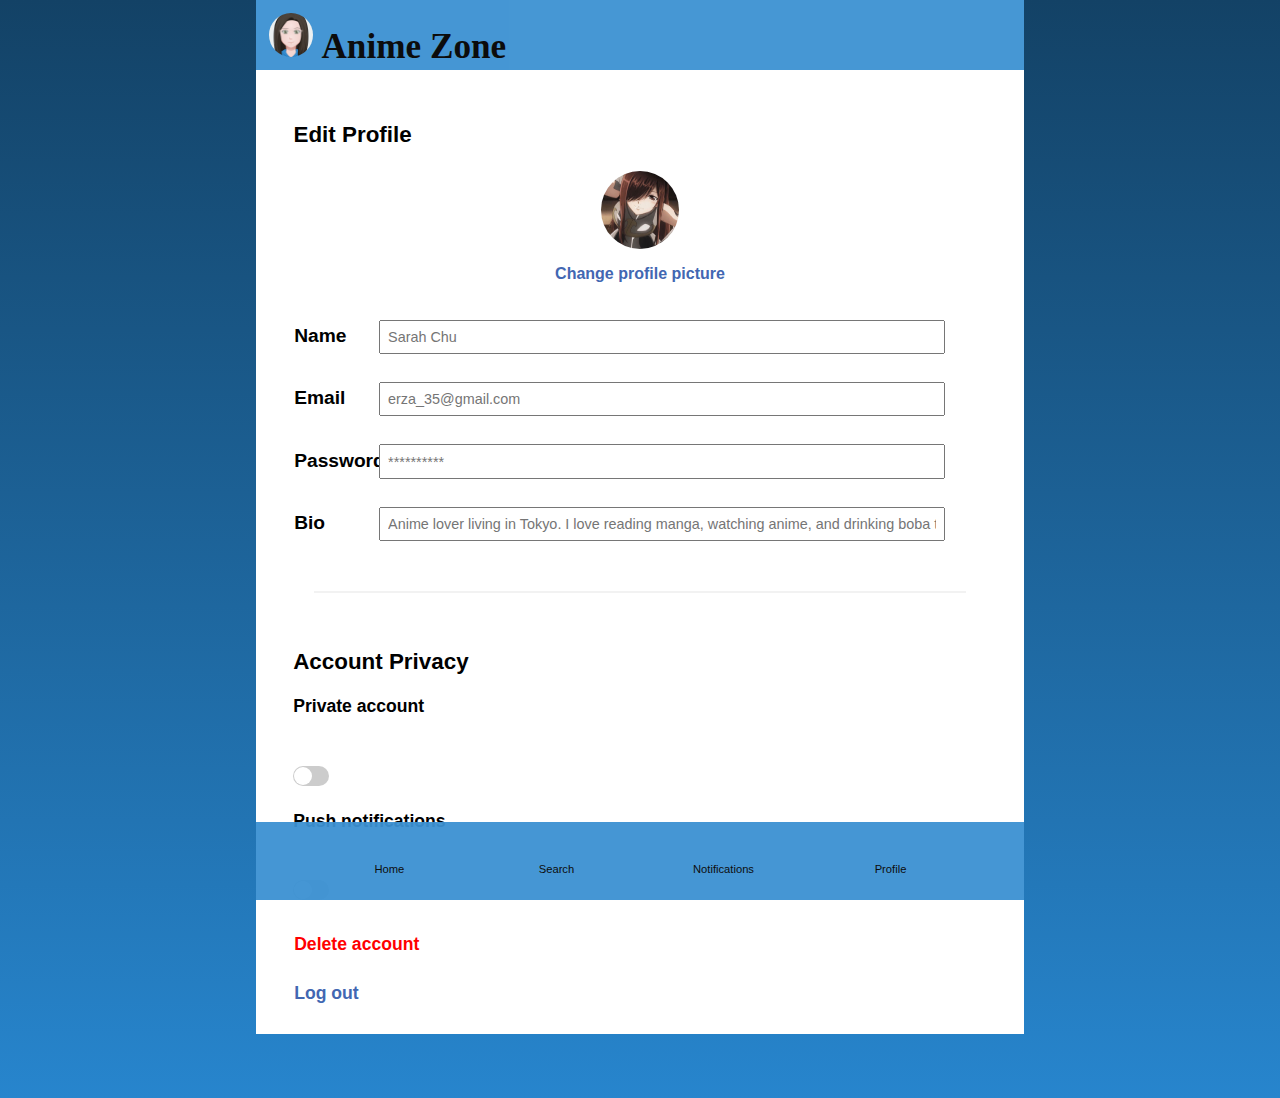
<file: settings2.html>
<!DOCTYPE html>
<html lang="en" dir="ltr">
  <head>
    <meta charset="utf-8" />
    <title>Anime Zone</title>
    <meta name="viewport" content="width=device-width, initial-scale=1">
    <meta name="Settings Page 2" content="Users can edit their profile and privacy settings.">
    <!--Address Bar Theme Color-->
    <meta name="theme-color" content="#2785CD" />
    <link rel="stylesheet" type="text/css" href="styles/main.css">
    <link rel="manifest" href="/manifest.json">
    <!--Favicon-->
    <link rel="shortcut icon" type="image/png" href="images/sitelogo.png">
    <!--Roboto and Oswald web fonts via Google Fonts-->
    <link href="https://fonts.googleapis.com/css?family=Oswald:700|Roboto&display=swap" rel="stylesheet">
    <!--Font Awesome Icons kit code link-->
    <script src="https://kit.fontawesome.com/be64fca70a.js" crossorigin="anonymous"></script>
  </head>
  <!--Settings 2 body section-->
  <body>
      <div id="wrapper">
        <!--Settings 2 header section-->
        <header>
          <a href="index.html" aria-label="Site logo">
            <img id="logo" src="images/sitelogo.png" alt="Home"></a>
            <h1>Anime Zone</h1>
        </header>
        <!--Edit Profile on Settings 2 page-->
        <main id="settingPage">
          <h2 class="editP">Edit Profile</h2><br>
          <img src="images/erza.jpg" alt="user erza_35" class="settingAvtr">
          <a href="settings2.html" class="changePic" aria-label="Change profile picture">Change profile picture</a>
          <!--Settings 2 Form-->
          <div id="settingsForm">
            <form method="get" class="setForm" action="settings2.html">
              <label for="myName">Name</label>
                <input type="text" name="myName" id="myName" placeholder="Sarah Chu">
              <br>
              <label for="myEmail">Email</label>
                <input type="email" name="myEmail" id="myEmail" placeholder="erza_35@gmail.com">
              <br>
              <label for="myPass">Password</label>
                <input type="password" name="myPass" id="myPass" placeholder="**********">
              <br>
              <label for="myBio">Bio</label>
              <input type="text" name="myBio" id="myBio" placeholder="Anime lover living in Tokyo. I love reading manga, watching anime, and drinking boba tea.">
              <br>
              <hr>
              <!--Account Privacy Section-->
              <h2 class="editP">Account Privacy</h2>
              <br>
              <!--Toggle switches-->
              <label class="labelSwitch">Private account</label>
                <input type="checkbox" id="toggle1" class="checkbox">
              <label for="toggle1" class="switch"></label>
              <br>
              <label class="labelSwitch">Push notifications</label>
                <input type="checkbox" id="toggle2" class="checkbox">
              <label for="toggle2" class="switch"></label>
              <br>
              <a href="login.html" id="userAcct" aria-label="Delete account">Delete account</a>
              <br><br>
              <a href="login.html" id="logOut" aria-label="Log out">Log out</a>
              <br>
            </form>
          </div>
        </main>
        <!--Icon navigation menu on Settings 2 page-->
        <ul>
          <li><a class="navBtn" href="index.html"><i class="fas fa-home fa-lg"></i><br>Home</a></li>
          <li><a class="navBtn" href="search.html"><i class="fas fa-search fa-lg"></i><br>Search</a></li>
          <li><a class="navBtn" href="notifications.html"><i class="far fa-bell fa-lg"></i><br>Notifications</a></li>
          <li><a class="navBtn" href="profile2.html"><i class="fas fa-user fa-lg"></i><br>Profile</a></li>
        </ul>
      </div>
    <!--External main file-->
    <script src="scripts/main.js"></script>
  </body>
</html>
</file>
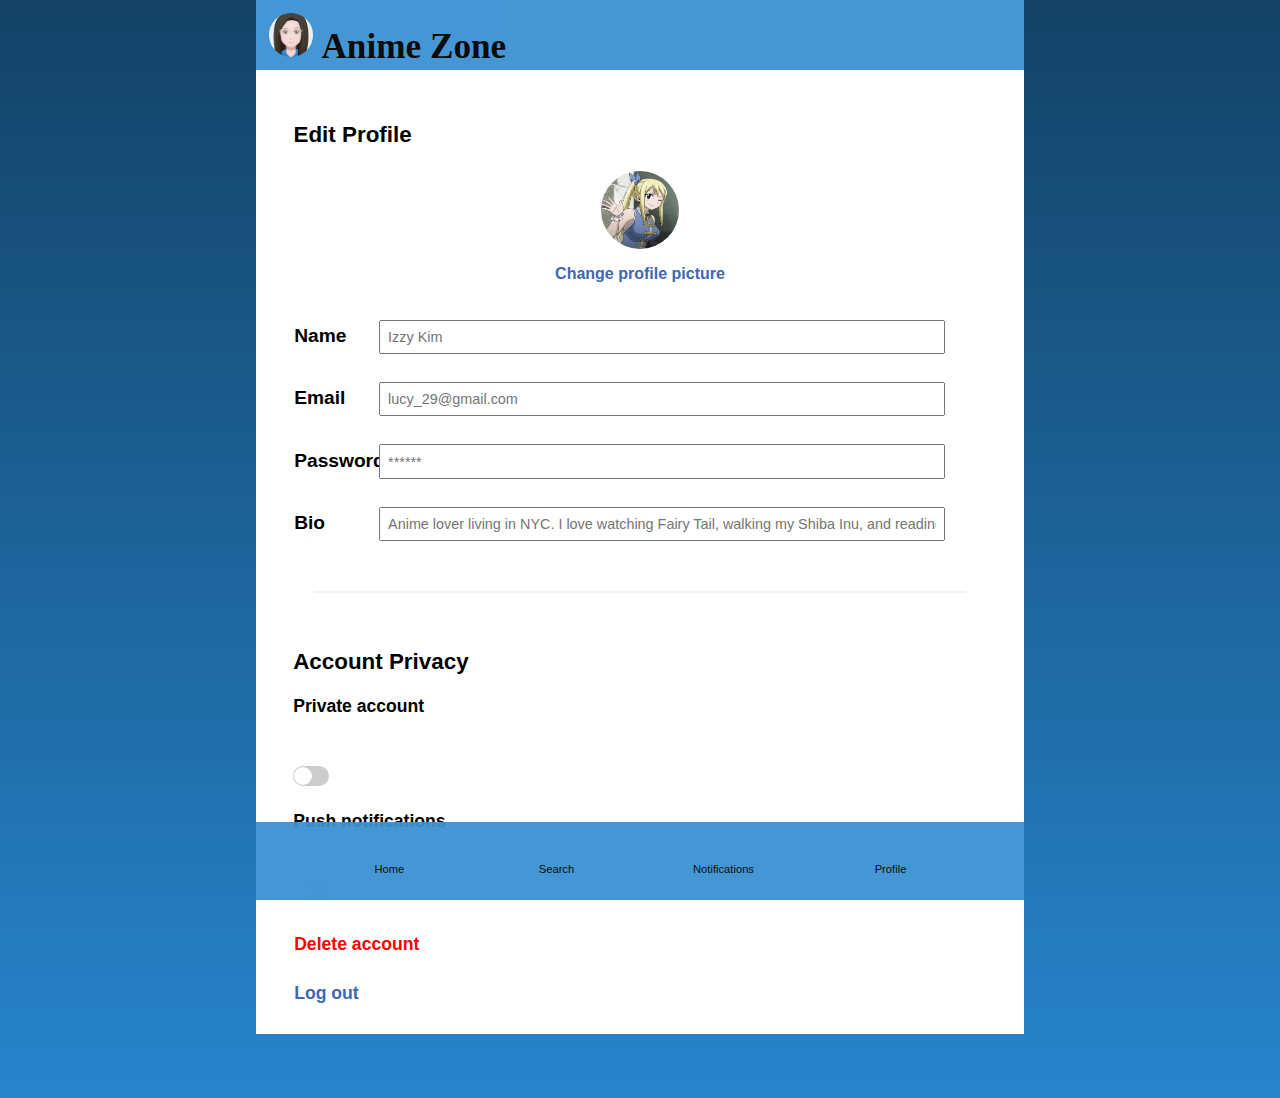
<file: settings3.html>
<!DOCTYPE html>
<html lang="en" dir="ltr">
  <head>
    <meta charset="utf-8" />
    <title>Anime Zone</title>
    <meta name="viewport" content="width=device-width,initial-scale=1.0">
    <meta name="Settings Page 3" content="Edit user profile and privacy settings.">
    <!--Address Bar Theme Color-->
    <meta name="theme-color" content="#2785CD" />
    <link rel="stylesheet" type="text/css" href="styles/main.css">
    <link rel="manifest" href="/manifest.json">
    <!--Favicon-->
    <link rel="shortcut icon" type="image/png" href="images/sitelogo.png">
    <!--Roboto and Oswald web fonts via Google Fonts-->
    <link href="https://fonts.googleapis.com/css?family=Oswald:700|Roboto&display=swap" rel="stylesheet">
    <!--Font Awesome Icons kit code link-->
    <script src="https://kit.fontawesome.com/be64fca70a.js" crossorigin="anonymous"></script>
  </head>
  <!--Settings 3 body section-->
  <body>
      <div id="wrapper">
        <!--Settings 3 header section-->
        <header>
          <a href="index.html" aria-label="Site logo">
            <img id="logo" src="images/sitelogo.png" alt="Home"></a>
          <h1>Anime Zone</h1>
        </header>
        <!--Edit Profile on Settings 3 page-->
        <main id="settingPage">
          <h2 class="editP">Edit Profile</h2><br>
            <img src="images/lucy.jpg" alt="user lucy_29" class="settingAvtr">
          <a href="profile3.html" class="changePic" aria-label="Change profile picture">Change profile picture</a>
          <!--Settings 3 Form-->
          <div id="settingsForm">
            <form method="get" class="setForm" action="settings3.html">
              <label for="myName">Name</label>
                <input type="text" name="myName" id="myName" placeholder="Izzy Kim">
              <br>
              <label for="myEmail">Email</label>
                <input type="email" name="myEmail" id="myEmail" placeholder="lucy_29@gmail.com">
              <br>
              <label for="myPass">Password</label>
                <input type="password" name="myPass" id="myPass" placeholder="******">
              <br>
              <label for="myBio">Bio</label>
                <input type="text" name="myBio" id="myBio" placeholder="Anime lover living in NYC. I love watching Fairy Tail, walking my Shiba Inu, and reading manga.">
              <br>
              <hr>
              <!--Account Privacy Section-->
              <h2 class="editP">Account Privacy</h2><br>
              <!--Toggle switches-->
              <label class="labelSwitch">Private account</label>
                <input type="checkbox" id="toggle1" class="checkbox">
              <label for="toggle1" class="switch"></label>
              <br>
              <label class="labelSwitch">Push notifications</label>
                <input type="checkbox" id="toggle2" class="checkbox">
              <label for="toggle2" class="switch"></label>
              <br>
              <a href="login.html" id="userAcct" aria-label="Delete account">Delete account</a>
                <br><br>
              <a href="login.html" id="logOut" aria-label="Log out">Log out</a>
                <br>
              </form>
            </div>
          </main>
          <!--Icon navigation menu on Settings 3 page-->
          <ul>
            <li><a class="navBtn" href="index.html"><i class="fas fa-home fa-lg"></i><br>Home</a></li>
            <li><a class="navBtn" href="search.html"><i class="fas fa-search fa-lg"></i><br>Search</a></li>
            <li><a class="navBtn" href="notifications.html"><i class="far fa-bell fa-lg"></i><br>Notifications</a></li>
            <li><a class="navBtn" href="profile3.html"><i class="fas fa-user fa-lg"></i><br>Profile</a></li>
          </ul>
        </div>
      <!--External main script file-->
    <script src="scripts/main.js"></script>
  </body>
</html>
</file>
<file: styles/main.css>
* {
  box-sizing:  border-box;
}
/*----------CSS for ALL pages---------*/
/*-----Background Page------*/
body {
  background-image: linear-gradient( #134266, #2785CD);
  background-color: #FFFFFF;
  margin: 0;width: 100%;
  height: auto;
  overflow-x: hidden;
  line-height: normal;
}
/*--Code for TESTING--
* {
  outline: 1px solid red;
 }*/
/*----div Wrapper Section----*/
#wrapper {
  width: 60%;
  margin-left: auto;
  margin-right: auto;
  margin-bottom: 5%;
  background-color: #FFFFFF;
}
/*----Header Section------*/
header {
  background-color: #3C91D2;
  opacity: 95%;
  text-align: left;
  font-size: 1em;
}
/*---logo returns users to homepage--*/
#logo {
  width: 6%;
  height: auto;
  margin: 1.5% 0 1.5% 1.5%;
  padding: 1px;
  border-radius: 50%;
  vertical-align: top;
}
h1 {
  margin: 2.5% 0 0.4% 0.5%;
  padding-top: 1%;
  padding-left: 0;
  font-family: 'Oswald', Impact, serif;
  font-size: 2.2em;
  color: #000000;
  display: inline-block;
}
/*-----------Login Page-----------*/
/*------Login Body-----*/
body.logIn {
  background-color: #2785CD;
  background-image: none;
}
/*------Login div Wrap-----*/
#wrap {
  width: 100%;
  background-color: #2785CD;
  text-align: center;
}
/*---Div element for title, logo, and form---*/
#log {
  text-align: center;
}
/*------Login Header-----*/
/*------Login Main Content----*/
h2.login-title {
  font-family: 'Oswald', Impact, serif;
  font-weight: bold;
  color: #000000;
  font-size: 2.5em;
  width: 100%;
  display: inline-block;
  margin: 2% 0 1% 0;
  padding: 2%;
}
/*---Login Logo----*/
#logo1 {
  display: inline-block;
  max-width: 7%;
  height: auto;
  border-radius: 50%;
  margin: 0.5% 0 2% 0;
}
/*------Login Form-------*/
form.loginForm {
  margin-left: auto;
  margin-right: auto;
  width: 320px;
  height: auto;
  padding: 5px;
  border: none;
  background-color: #2785CD;
  font-family: 'Roboto', sans-serif;
  margin-bottom: 5%;
}
#log label {
  float: left;
  display: block;
  width: 10em;
  padding-right: 8%;
  text-align: left;
  font-weight: bold;
  margin: 5px 10px 5px 8px;
}
#log input {
  display: inline-block;
  width: 100%;
  margin: 3%;
  padding: 3%;
  font-family: 'Roboto', sans-serif;
}
#log input[type="submit"] {
  background-color: #1E2D3E;
  opacity: 80%;
  border: none;
  font-family: 'Roboto', sans-serif;
  color: #FFFFFF;
  font-size: 1em;
  padding: 5%;
  width: 100%;
  margin-top: 5%;
  margin-bottom: 5%;
}
a.login-btn1 {
  display: inline-block;
  text-decoration: none;
  font-size: 0.9em;
  color: #FFFFFF;
  text-align: left;
  padding: 2%;
}
a.login-btn2 {
  display: inline-block;
  text-decoration: none;
  font-size: 0.9em;
  color: #FFFFFF;
  text-align: right;
  margin-left: 23%;
  padding: 2%;
}
/*-----------Home Page----------------*/
/*--main element on home page--*/
#homePage {
  margin: 5% 0 0 4%;
  padding: 2%;
}
/*---User Posts on Homepage feed---*/
/*----Avatar Images----*/
img.profileAvtr {
  display: inline-block;
  width: 3em;
  height: 3em;
  border-radius: 50%;
  margin: 0.5% 0 1% 1%;
  padding: 1px;
  vertical-align: middle;
}
/*----User Links----*/
a.userLink {
  display: inline-block;
  text-decoration: none;
  font-family: 'Roboto', sans-serif;
  font-weight: bold;
  font-size: 1.1em;
  color: #000000;
  text-align: left;
  margin: 0.5% 0.5% 1.5% 0.5%;
}
/*---User Image posts---*/
img.userPost {
  display: block;
  max-width: 100%;
  height: auto;
}
/*---Fontawesome icons---*/
i {
  display: block;
  margin: 1.5% 2% 1% 2%;
  font-size: 1.3em;
  padding-bottom: 2px;
}
a i {
  color: #000000;
  margin-left: 0.5%;
  margin-right: 0.5%;
}
.fa-heart:hover {
  color: red;
}
.fa-comment:hover {
  background-color: #000000;
  border-radius: 45px;
}
.fa-bookmark {
  float: right;
  margin-right: 44%;
}
.fa-bookmark:hover {
  background-color: #000000;
}
/*---Likes counter button for user posts--*/
#clickme, #clickme1 {
  padding: 3px;
  background: none;
  border: none;
  font-family: 'Roboto', sans-serif;
  font-size: 0.9em;
  font-weight: bold;
  color: #000000;
  display: inline-block;
  margin: 0.5%;
  outline: none;
}
/*--User text under posts--*/
p.userText {
  font-family: 'Roboto', sans-serif;
  color: #000000;
  display: inline-block;
  font-size:  1.1em;
  margin: 0;
}
/*--Hashtags for user posts--*/
a.hashtag {
  font-family: 'Roboto', sans-serif;
  font-size: 1em;
  color: #4267b2;
  text-decoration: none;
  margin: 1% 0.5% 2% 0.5%;
  padding: 2% 0 2% 0;
}
/*---User Comments----*/
a.userLink3 {
  display: inline-block;
  font-weight: 600;
  text-decoration: none;
  font-size: 1.1em;
  color: #000000;
  text-align: left;
  margin: 0 0.5% 0 0.5%;
  padding-top: 10px;
}
/*--Second Post text---*/
p.userText3 {
  font-family: 'Roboto', sans-serif;
  color: #000000;
  display: inline-block;
  font-size:  1.1em;
  margin-top: 0;
  margin-bottom: 0;
  padding-bottom: 5%;
}
/*---Icon Navigation menu---*/
ul {
  list-style-type: none;
  margin: 0;
  padding: 1%;
  background-color: #3C91D2;
  opacity: 95%;
  color: #000000;
  position: fixed;
  bottom: 0;
  width: 60%;
  text-align: center;
  }
a.navBtn {
  float: left;
  display: inline-block;
  width: 12.5%;
  padding: 12px 0;
  text-decoration: none;
  color: #000000;
  font-family: 'Roboto', sans-serif;
  font-size: 0.7em;
  margin-left: 10%;
}
li {
  display: inline;
}
li a {
  display: inline-block;
  color: #000000;
  text-decoration: none;
  padding: 0 8%;
}
/*---------Search Page---------*/
#searchPage {
  padding: 1%;
}
a.hashtag2 {
  font-size: 0.9em;
  padding: 1%;
  margin: 3% 0 2% 8%;
  text-decoration: none;
  font-family: 'Roboto', sans-serif;
  color: #4267b2;
}
/*--div for search box---*/
.search {
  text-align: center;
  width: 100%;
}
form.searchBox {
    text-align: center;
    margin: auto;
    height: auto;
    padding-bottom: 4px;
  }
form.searchBox input[type=text] {
  padding: 10px;
  font-size: 0.9em;
  font-family: 'Roboto', sans-serif;
  border: 1px solid grey;
  float: left;
  width: 75%;
  margin: 2% 0 1% 10%;
  background-color: #FFFFFF;
}
form.searchBox button {
  width: 4%;
  padding: 8.5px;
  float: left;
  background: #1F6FAF;
  color: white;
  font-size: 0.9em;
  border: 1px solid grey;
  border-left: none;
  margin: 2% 2% 0 0;
}
/*---Image Grid on Search Page---*/
.imageGrid {
  display: flex;
  padding: 1px;
  flex-direction: row;
  margin-top: 2%;
  margin-left: 8%;
}
.imageColumn {
  float: left;
  padding: 5px;
  width: 100%;
}
.imageGrid img {
  max-width: 45%;
  height: auto;
  padding: 6px;
}
.imageGrid a {
  text-decoration: none;
}
/*--iframe video on Search Page--*/
.iframe-container {
  position: relative;
  padding-top: 56.25%;
  height: 0;
  overflow: hidden;
  max-width: 100%;
}
iframe.searchVideo {
  border: 0;
  position: absolute;
  top: 0;
  left: 0;
  width: 45%;
  height: 45%;
  padding: 0.5%;
}
/*-------Notifications Page------*/
#notifyPage {
  padding: 4%;
}
#notifyPage h2 {
  font-family: 'Roboto', sans-serif;
  color: #000000;
  display: inline-block;
  font-size:  1.6em;
  font-weight: bold;
  margin: 4% 0 3% 2%;
}
/*----Profile Avatar Images-----*/
img.avatarNotif {
  display: inline-block;
  width: 50px;
  height: 50px;
  border-radius: 50%;
  margin: 2% 0 3% 2%;
  padding: 1px;
  vertical-align: middle;
}
/*----Notification text----*/
#notifyPage p {
  font-family: 'Roboto', sans-serif;
  color: #000000;
  display: inline-block;
  font-size:  1.1em;
  margin: 5px;
  padding: 1px;
}
/*--Thumbnail images--*/
img.profileImgs {
  display: inline-block;
  max-width: 40%;
  height: auto;
  border-radius: 4px;
  padding: 1%;
  margin: 0.5% 0 0 7%;
}
/*--User links--*/
a.avtrLink {
  display: inline-block;
  text-decoration: none;
  font-family: 'Roboto', sans-serif;
  font-weight: bold;
  font-size: 1.1em;
  color: #000000;
  text-align: left;
  margin-bottom: 1%;
  padding: 1px;
}
/*--Hashtag links on Notification page--*/
a.hashLink {
  font-family: 'Roboto', sans-serif;
  font-size: 1.1em;
  font-weight: bold;
  color: #4267b2;
  text-decoration: none;
}
/*----------Profile Pages 1-3------------*/
#profilePage {
  padding: 1%;
  margin: 1%;
}
p.profileP {
  display: inline-block;
  font-family: 'Roboto', sans-serif;
  font-size: 1.2em;
  font-weight: 500;
  color: #000000;
  margin: 4% 5%;
  padding: 0;
}
/*-----Profile Picture-----*/
img.profilePic {
  float: left;
  display: block;
  width: 5em;
  height: 5em;
  border-radius: 50%;
  margin: 0 6%;
  padding: 2px;
}
/*---Followers and Following links---*/
p.follow {
  text-align: center;
  display: inline-block;
  font-family: 'Roboto', sans-serif;
  font-size: 1em;
  color: #000000;
  padding: 5px;
  margin: 1% 10%;
}
/*---Follow button---*/
a.followMe {
    background-color: #1F6FAF;
    border: none;
    color: #FFFFFF;
    font-family: 'Roboto', sans-serif;
    font-size: 0.9em;
    text-align: center;
    text-decoration: none;
    display: inline-block;
    padding: 10px 25px;
    margin: 1% 2%;
  }
/*---HR to divide profile page and user posts on home page---*/
hr {
  border: 1px solid #000000;
  opacity: 5%;
  margin: 4%;
}
/*-----Short Bio and Edit Profile button------*/
p.bio {
  font-family: 'Roboto', sans-serif;
  font-size: 1.1em;
  color: #000000;
  text-align: center;
  margin-top: 4%;
  margin-left: auto;
  margin-right: auto;
  padding: 1px;
}
a.editProfile {
  background-color: #1F6FAF;
  border: none;
  color: #FFFFFF;
  font-family: 'Roboto', sans-serif;
  font-size: 0.9em;
  text-align: center;
  text-decoration: none;
  display: inline-block;
  padding: 10px 25px;
  margin: 1% 42%;
}
/*--Create a post via profile pages--*/
.myPost {
  text-align: center;
  width: 100%;
}
form.btnForm {
  margin: auto;
  max-width: 250px;
  padding: 2%;
  display: inline-block;
}
form.btnForm input[type=text] {
  padding: 5px;
  font-size: 1em;
  font-family: 'Roboto', sans-serif;
  border: 1px solid grey;
  float: left;
  width: 80%;
  background: #FFFFFF;
}
form.btnForm button {
  float: left;
  width: 16%;
  padding: 3px;
  background: #1F6FAF;
  color: white;
  font-size: 1em;
  border: 1px solid grey;
  border-left: none;
}
/*--Bookmark button--*/
a.bookmark {
  background-color: #1F6FAF;
  border: none;
  color: #FFFFFF;
  font-family: 'Roboto', sans-serif;
  font-size: 0.9em;
  text-align: center;
  text-decoration: none;
  display: inline-block;
  padding: 10px 25px;
  margin-left: 10.6%;
}
/*---Image grid on profile pages---*/
.profileGrid {
  display: flex;
  padding: 0 4px;
  flex-direction: row;
  margin-left: 9%;
}
.profileColumn {
  float: left;
  padding: 5px;
  width: 100%;
  margin-bottom: 5%;
}
.profileGrid img {
  max-width: 45%;
  height: auto;
  padding: 6px;
}
.profileGrid a {
  text-decoration: none;
}
/*----------Settings Page----------*/
#settingPage {
  padding: 2%;
}
h2.editP {
  font-family: 'Roboto', sans-serif;
  color: #000000;
  display: inline-block;
  font-size: 1.4em;
  font-weight: bold;
  margin: 3% 0;
  padding: 2% 0 0 3%;
}
/*----Avatar Image----*/
img.settingAvtr {
  display: block;
  width: 5em;
  height: 5em;
  border-radius: 50%;
  padding: 1px;
  margin-left: auto;
  margin-right: auto;
}
/*---Change profile picture link--*/
a.changePic {
  display: inline-block;
  font-family: 'Roboto', sans-serif;
  font-size: 1em;
  font-weight: bold;
  text-decoration: none;
  text-align: center;
  color: #4267b2;
  width: 100%;
  padding: 2%;
}
/*----Settings Form----*/
form.setForm {
  text-align: left;
  padding: 1%;
  background-color: #FFFFFF;
  font-family: 'Roboto', sans-serif;
  margin: 1%;
}
#settingsForm label {
  display: inline-block;
  width: 10%;
  padding: 1px;
  font-family: 'Roboto', sans-serif;
  font-size: 1.2em;
  font-weight: bold;
  text-align: left;
  margin: 1%;
}
#settingsForm input {
  display: inline-block;
  width: 80%;
  margin: 1% 0 3% 0.5%;
  padding: 1%;
  font-family: 'Roboto', sans-serif;
  font-size: 0.9em;
}
/*---Account Privacy header---*/
#settingsForm h2 {
  font-family: 'Roboto', sans-serif;
  color: #000000;
  display: inline-block;
  font-size: 1.4em;
  font-weight: bold;
  padding-top: 1%;
  padding-left: 1%;
}
/*--Log out link--*/
#logOut {
  font-family: 'Roboto', sans-serif;
  font-size: 1.1em;
  font-weight: bold;
  color: #4267b2;
  text-decoration: none;
  margin: 2% 1%;
  padding: 2px 1px;
  outline: none;
}
/*---Delete account link--*/
#userAcct {
  font-family: 'Roboto', sans-serif;
  font-size: 1.1em;
  font-weight: bold;
  color: #FF0000;
  text-decoration: none;
  display: inline-block;
  margin: 1%;
  padding: 2px 1px;
  outline: none;
}
/*--Labels for Account Privacy settings--*/
#settingsForm .labelSwitch {
  display: inline;
  padding: 0;
  font-family: 'Roboto', sans-serif;
  font-size: 1.1em;
  font-weight: bold;
  text-align: left;
  margin: 1% 0 0 1%;
}
/*--Account Privacy toggle switches--*/
#settingsForm label.switch {
  width: 5%;
  display: block;
}
label.switch {
  position: relative;
  width: 20px;
  height: 20px;
  background-color: #ccc;
  border-radius: 20px;
  transition: all 0.3s;
}
.switch::after {
  content: '';
  position: absolute;
  width: 18px;
  height: 18px;
  border-radius:50%;
  background-color: white;
  top: 1px;
  left: 1px;
  transition: all 0.3s;
}
.checkbox:checked + .switch::after {
  left : 20px;
}
.checkbox:checked + .switch {
  background-color: #2196F3;
}
input.checkbox {
  visibility: hidden;
}
/*-----------Bookmark Page---------*/
#bookmarkPage {
  padding: 1%;
}
/*--Bookmark Image Grid--*/
.bookmark {
  display: flex;
  padding: 1%;
  align-items: center;
  justify-content: center;
  flex-direction: row;
  margin: 3% 0 0 8%;
}
.bookColumn {
  float: left;
  padding: 5px;
  width: 100%;
}
.bookmark img {
  max-width: 45%;
  height: auto;
  padding: 5px;
}
.bookmark a {
  text-decoration: none;
}
/*--Videos on Bookmark page--*/
.iframe-container {
  position: relative;
  padding-top: 56.25%;
  height: 0;
  overflow: hidden;
  max-width: 100%;
}
iframe.bookVideo {
  border: 0;
  position: absolute;
  top: 0;
  left: 0;
  width: 45%;
  height: 45%;
  padding: 0.5%;
}
h2.book {
  font-family: 'Roboto', sans-serif;
  color: #000000;
  display: block;
  font-size: 1.5em;
  font-weight: bold;
  text-align: center;
  margin: 2%;
}
/*------------Responsive Media Queries-----------*/
/*---Display-mode media query for launching app--*/
@media all and (display-mode: standalone) {
  body {
    background-color: #2785CD;
  }
}
/*----Small Mobile Devices (320 to 480px)---*/
@media only screen and (max-width: 480px) and (min-width: 320px) {
  body {
    background-image: none;
  }
/*---Login Page--*/
  #wrap {
    margin-top: 3%;
  }
  h2.login-title {
    font-size: 2em;
    margin-left: auto;
    margin-right: auto;
    margin-bottom: 4%;
    width: 100%;
  }
  #logo1 {
    max-width: 20%;
    height: auto;
    margin: 2% 0 3% 0;
  }
  form.loginForm {
    margin-left: auto;
    margin-right: auto;
    width: 80%;
    height: auto;
    padding: 2%;
  }
  #log input {
    width: 100%;
    height: auto;
    margin: 1%;
    padding: 3%;
  }
  #log label {
    padding-top: 1%;
    margin: 1% 2% 1% 1%;
  }
  a.login-btn1 {
    display: inline;
    height: auto;
    font-size: 0.8em;
    padding: 0;
  }
  a.login-btn2 {
    display: inline;
    height: auto;
    font-size: 0.8em;
    padding: 0;
    margin-left: 22%;
  }
/*--Home page--*/
#wrapper {
  margin-bottom: 20%;
  width: 100%;
}
#logo {
  width: 15%;
  height: auto;
  padding: 1px;
  margin: 0.5% 0 0.5% 0.5%;
}
header {
  font-size: 0.7em;
  padding: 2%;
}
h1 {
  font-size: 2.2em;
  margin: 3.5% 0 0 0.5%;
}
/*--main element on home page--*/
#homePage {
  margin: 4% 1% 0 1%;
  padding: 2%;
}
img.profileAvtr {
  display: inline;
  width: 2.5em;
  height: 2.5em;
  margin: 1% 0 1% 2%;
  padding: 2px;
}
a.userLink, p.userLink3, p.userText {
  font-size: 0.9em;
  margin: 0 1% 2% 2%;
  padding: 1px;
  display: inline;
}
p.userText {
  margin: 0 0 2% 0;
}
/*--User Comment on first post--*/
a.userLink3 {
  font-size: 1em;
  margin: 0 0 1% 2%;
}
p.userText3 {
  display: inline;
  font-size: 0.9em;
  padding: 1px;
}
#clickme, #clickme1 {
  margin: 1% 1% 1% 2%;
  font-size: 0.8em;
}
a.hashtag {
  font-size: 0.9em;
  margin: 2.5% 1% 0.5% 0.5%;
  padding: 1%;
  display: inline-block;
}
/*--Fontawesome icons--*/
i {
  margin: 3% 1% 1% 2%;
  font-size: 1.2em;
}
a i {
  margin-left: 2%;
}
 .fa-bookmark {
  float: right;
  margin: 3% 3% 0 0;
}
/*--Icon Navigation Menu--*/
ul {
  width: 100%;
}
a.navBtn {
  font-size: 0.6em;
  margin: 0 6% 0 6%;
}
li a {
  font-size: 0.6em;
  padding: 2%;
}
/*--Search Page--*/
.search {
  text-align: center;
  width: 100%;
}
a.hashtag2 {
  margin: 1% 0 1% 8%;
  display: inline-block;
}
form.searchBox {
    text-align: center;
    height: auto;
  }
  form.searchBox input[type=text] {
    padding: 2%;
    font-size: 0.9em;
    width: 70%;
    margin: 4% 0 1% 10%;
  }
  form.searchBox button {
    width: 10%;
    padding: 1.8%;
    margin: 4% 2% 0 0;
  }
  /*--Image grids for Search & Profile pages--*/
.imageGrid, .profileGrid {
  width: 90%;
  height: auto;
  margin-left: auto;
  margin-right: auto;
  padding: 0;
}
.imageGrid img {
  max-width: 100%;
  height: auto;
  padding: 5px;
}
.profileGrid img {
  max-width: 100%;
  height: auto;
  padding: 5px;
}
iframe.searchVideo {
  width: 100%;
  height: 100%;
  padding: 5px;
}
/*---Notifications Page---*/
#notifyPage {
  padding: 2%;
}
#notifyPage h2 {
  font-size:  1em;
  margin: 10% 0 4% 3%;
}
/*--Avatar images--*/
img.avatarNotif {
  width: 40px;
  height: 40px;
  margin: 2% 0 5% 3%;
}
#notifyPage p {
  display: inline;
  font-size:  0.9em;
  margin: 0 1%;
}
a.avtrLink {
  font-size: 0.9em;
  margin: 0;
}
a.hashLink {
  font-size: 0.9em;
}
img.profileImgs {
  width: 50%;
  margin: 1% 1% 2% 16%;
  vertical-align: middle;
}
/*---Profile Pages 1-3---*/
p.profileP {
  font-size: 0.8em;
  margin: 10% 5% 5% 4%;
  padding: 1px;
}
img.profilePic {
  width: 60px;
  height: 60px;
  margin: 2% 1% 2% 4%;
  padding: 1px;
}
p.follow {
  font-size: 0.8em;
  padding: 4% 2% 6% 3%;
  margin-left: auto;
  margin-right: auto;
}
a.followMe {
    font-size: 0.8em;
    padding: 2%;
    margin: 1% 0 4% 5%;
    vertical-align: middle;
  }
p.bio {
    font-size: 0.8em;
    margin-left: 20%;
    margin-right: 20%;
    padding: 2%;
    display: inline-block;
  }
  a.editProfile {
    font-size: 0.7em;
    padding: 3%;
    margin: 0 37% 2% 37%;
  }
/*--Create a post button--*/
  form.btnForm {
    width: 100%;
    height: auto;
    padding: 4%;
    display: inline-block;
    margin: 1% 20% 4% 20%;
  }
  form.btnForm input[type=text] {
    padding: 2%;
    font-size: 0.8em;
    width: 60%;
  }
  form.btnForm button {
    width: 15%;
    padding: 1.3%;
    font-size: 0.8em;
  }
  a.bookmark {
    font-size: 0.8em;
    padding: 2%;
    float: right;
    margin-right: 8%;
  }
/*--Settings 1-3 Pages--*/
#settingPage {
  padding: 3%;
}
h2.editP {
  display: inline-block;
  font-size: 1.1em;
  margin: 6% 0;
  padding: 2%;
}
img.settingAvtr {
  width: 3.5em;
  height: 3.5em;
}
a.changePic {
  font-size: 0.8em;
  padding: 4%;
}
#settingsForm label {
  width: 24%;
  font-size: 0.9em;
  margin: 1%;
  padding: 3% 1%;
}
#settingsForm h2 {
  font-size: 1.1em;
  padding: 0 0 3% 1%;
}
#settingsForm input {
  width: 72%;
}
#settingsForm .labelSwitch {
  display: inline;
  font-size: 1em;
  padding: 2% 0 1% 0;
}
#userAcct {
  font-size: 1em;
}
#logOut {
  font-size: 1em;
  margin: 3% 1%;
  padding-bottom: 2%;
}
/*--Toggle switches--*/
#settingsForm label.switch {
  width: 15%;
  display: block;
}
.switch {
  position: relative;
  width: 100%;
}
/*------Bookmark Page-----*/
h2.book {
  font-size: 1.1em;
  margin: 2%;
  padding: 4% 0 1% 0;
}
hr {
  margin: 2%;
}
.bookmark {
  padding: 0 2%;
  margin-top: 1%;
  margin-left: auto;
  margin-right: auto;
}
.bookmark img {
  max-width: 100%;
  padding: 6px;
}
.iframe-container {
    position: relative;
    padding-top: 56.25%;
    height: 0;
    overflow: hidden;
    max-width: 100%;
}
iframe.bookVideo {
  width: 100%;
  height: 100%;
  padding: 5px;
}
}
/*---Small to Large Tablets (<= 768px)---*/
@media only screen and (max-width: 786px) and (min-width: 600px) {
  body {
    background-image: none;
  }
  h2.login-title {
    margin: 3% 0 2% 0;
  }
  /*--Site logo on Login page---*/
  #logo1 {
    max-width: 14%;
    margin: 2% 0 2% 0;
  }
  .container {
    max-width: 100%;
  }
/*--div Wrapper element--*/
  #wrapper {
    margin-bottom: 15%;
    width: 100%;
  }
/*----Home page----*/
  header {
    font-size: 0.9em;
    padding: 1%;
  }
  h1 {
    font-size: 2.4em;
    margin: 2.8% 0 0 0.5%;
  }
/*--Main element--*/
  #homePage {
    margin: 3% 0 0 0.5%;
  }
/*--Site logo image--*/
  #logo {
    width: 10%;
    height: auto;
    margin: 1% 0 1% 1%;
  }
/*--Profile Avatars--*/
  img.profileAvtr {
    width: 2.6em;
    height: 2.6em;
    margin: 1% 0 1% 1%;
  }
/*--User image posts--*/
  img.userPost {
    padding-bottom: 1%;
  }
  a.userLink, p.userLink3 {
    margin: 2% 0.5% 2% 2%;
    display: inline;
    padding: 1px;
  }
  p.userText {
    padding: 1% 0 2% 2%;
  }
  a.userLink3 {
    font-size: 1.1em;
    margin: 4% 1% 2% 2%;
    display: inline;
    padding: 2px;
  }
  p.userText3 {
    display: inline;
    margin: 0 1% 0 0.5%;
    padding: 1%;
  }
  a.hashtag {
    font-size: 1em;
    margin: 3% 0 1.2% 1.2%;
    padding: 2px;
  }
/*--Fontawesome icons--*/
i {
  margin: 1% 1% 1% 2%;
}
a i {
  margin: 1% 1% 0.5% 1%;
}
  .fa-bookmark {
    float: right;
    margin: 1% 2% 0 0;
  }
  #clickme, #clickme1 {
    margin: 1% 0 1% 2%;
    padding: 1px;
}
  /*--Icon Navigation Menu--*/
  ul {
    padding: 2%;
    width: 100%;
    }
  a.navBtn {
    font-size: 0.6em;
  }
  li a {
    font-size: 0.7em;
    margin-left: auto;
    margin-right: auto;
  }
/*-----Search Page-----*/
form.searchBox input[type="text"] {
    margin: 3% 0 2% 4%;
    padding: 2%;
    font-size: 0.9em;
    width: 82%;
}
form.searchBox button {
    width: 8%;
    padding: 1.7%;
    margin: 3% 2% 0 0;
}
a.hashtag2 {
  font-size: 0.9em;
  margin: 2% 0 2% 3%;
  padding: 2px;
  text-decoration: none;
  font-family: 'Roboto', sans-serif;
  color: #4267b2;
}
/*---Image Grid on Search Page---*/
.imageGrid {
  margin-left: auto;
  margin-right: auto;
  padding: 2%;
}
.imageGrid img {
  max-width: 100%;
  padding: 8px;
}
iframe.searchVideo {
  width: 100%;
  height: 100%;
  padding: 8px;
}
/*---Notifications Page---*/
#notifyPage {
  padding: 2%;
}
img.avatarNotif {
  width: 3em;
  height: 3em;
  margin: 2% 0 4% 3%;
}
#notifyPage h2 {
  margin: 5% 0 5% 3%;
  font-size: 1.3em;
  padding: 1px;
}
#notifyPage p {
  font-size: 1em;
}
a.avtrLink {
  font-size: 1em;
}
img.profileImgs {
  margin: 0.5% 14%;
  width: 40%;
}
main p {
  font-size: 1em;
}
a.hashLink {
  font-size: 0.9em;
}
/*---Profile Pages 1-3---*/
p.profileP {
  margin: 9% 5% 5% 4%;
  font-size: 1em;
}
img.profilePic {
  width: 4em;
  height: 4em;
  margin: 1% 1% 2% 5%;
  padding: 1px;
}
p.follow {
  margin: 1% 7%;
}
a.followMe {
  padding: 1.8%;
  margin: 2%;
  }
p.bio {
  font-size: 1em;
  }
a.editProfile {
  padding: 2%;
  margin: 2% 40%;
}
a.bookmark {
  font-size: 0.9em;
  margin: 4% 0 0 3%;
  padding: 1.8%;
}
.profileGrid {
  margin-left: auto;
  margin-right: auto;
  padding: 1%;
}
.profileGrid img {
  max-width: 100%;
  height: auto;
  padding: 8px;
}
/*----Settings Pages 1-3----*/
/*--main h2 header--*/
h2.editP {
  font-size: 1.2em;
}
#settingsForm .editP {
  margin: 2% 0 5% 0;
  font-size: 1.2em;
}
img.settingAvtr {
  width: 4em;
  height: 4em;
  padding: 2px;
}
a.changePic {
  font-size: 0.9em;
  padding-bottom: 4%;
}
#settingsForm label {
    width: 13%;
    padding: 1px;
    font-size: 1em;
    margin: 1% 4% 1% 1%;
}
#settingsForm .labelSwitch {
  display: inline;
  padding: 1% 0 2% 0;
  font-size: 1em;
}
#userAcct {
  font-size: 1em;
}
#logOut {
  margin: 4% 0 0 1%;
  padding-bottom: 2%;
  font-size: 1em;
}
/*--Toggle Switches--*/
#settingsForm label.switch {
  width: 8%;
  padding: 2px;
  display: block;
}
/*--Bookmark Page--*/
h2.book {
  margin: 3% 2%;
}
.bookmark {
  margin: 2% 8% 2%;
}
.bookmark img {
  max-width: 100%;
}
iframe.bookVideo {
width: 100%;
height: 100%;
}


}
</file>
